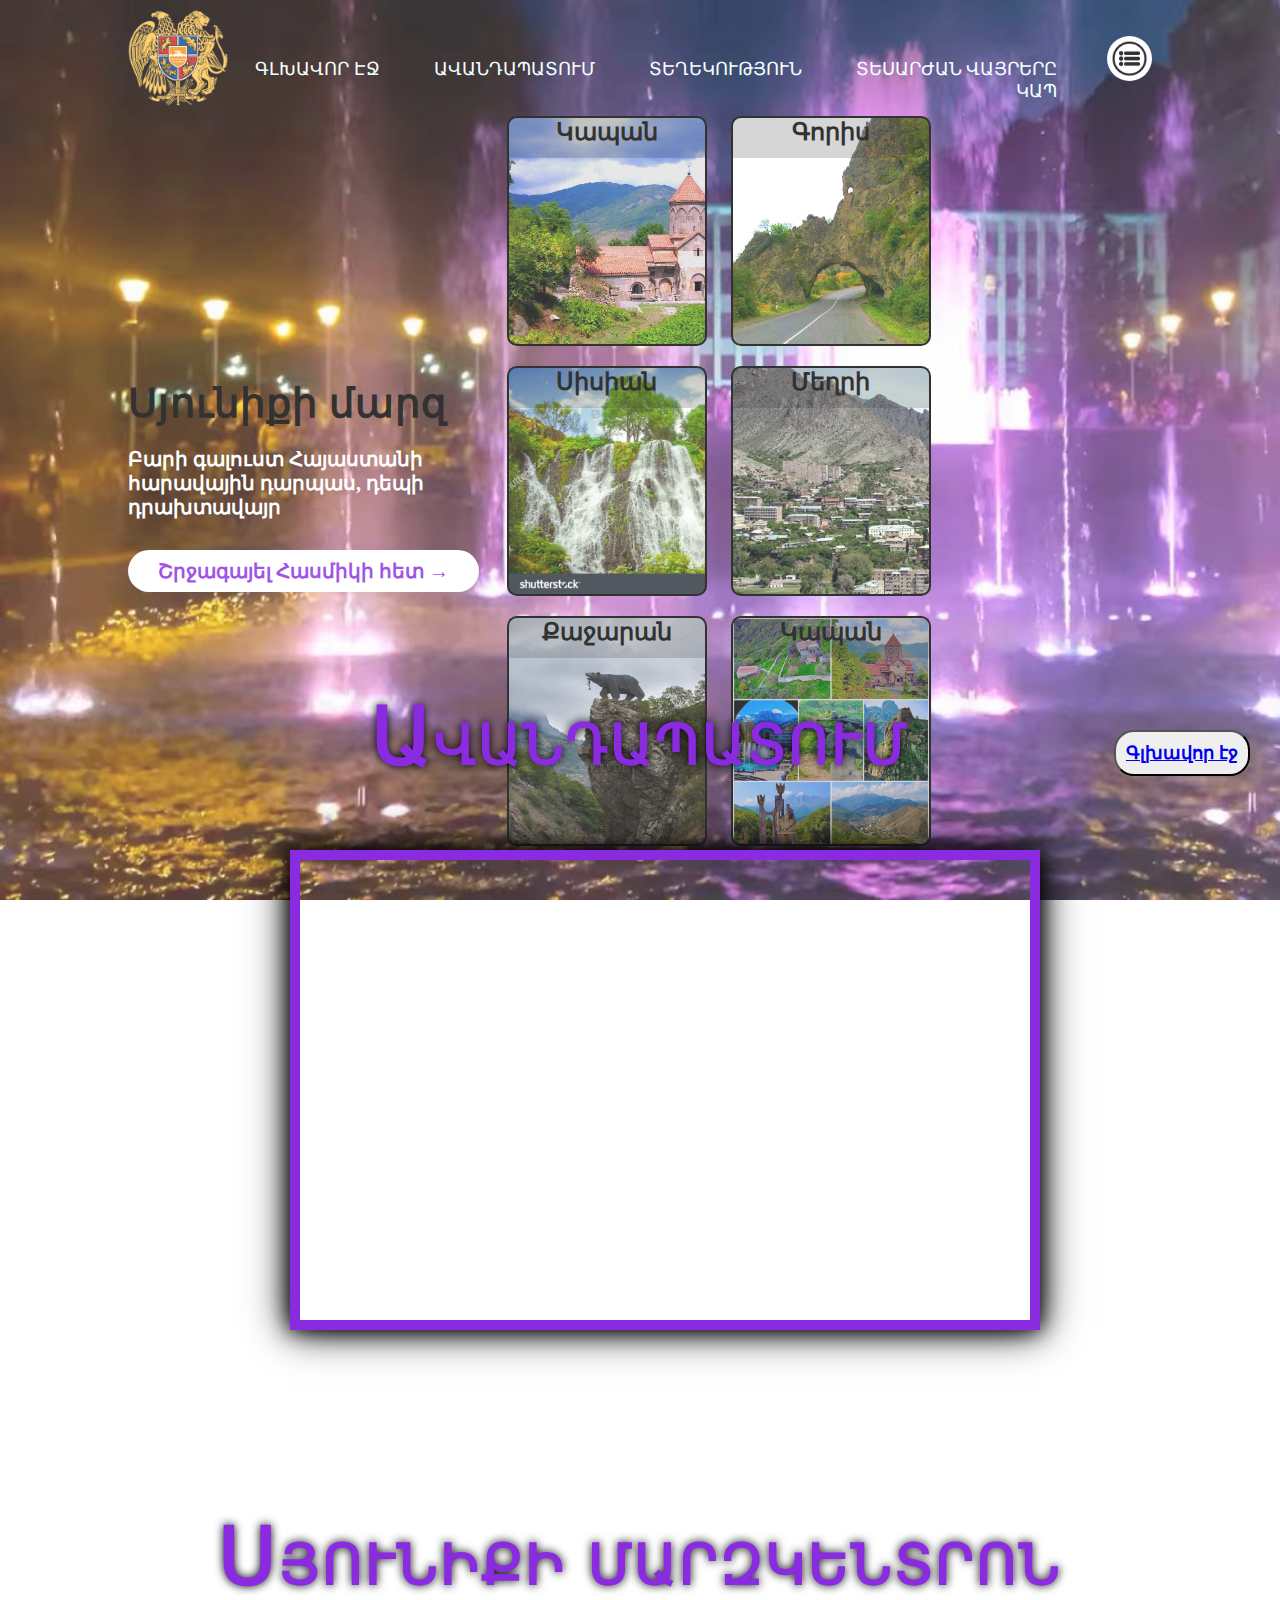
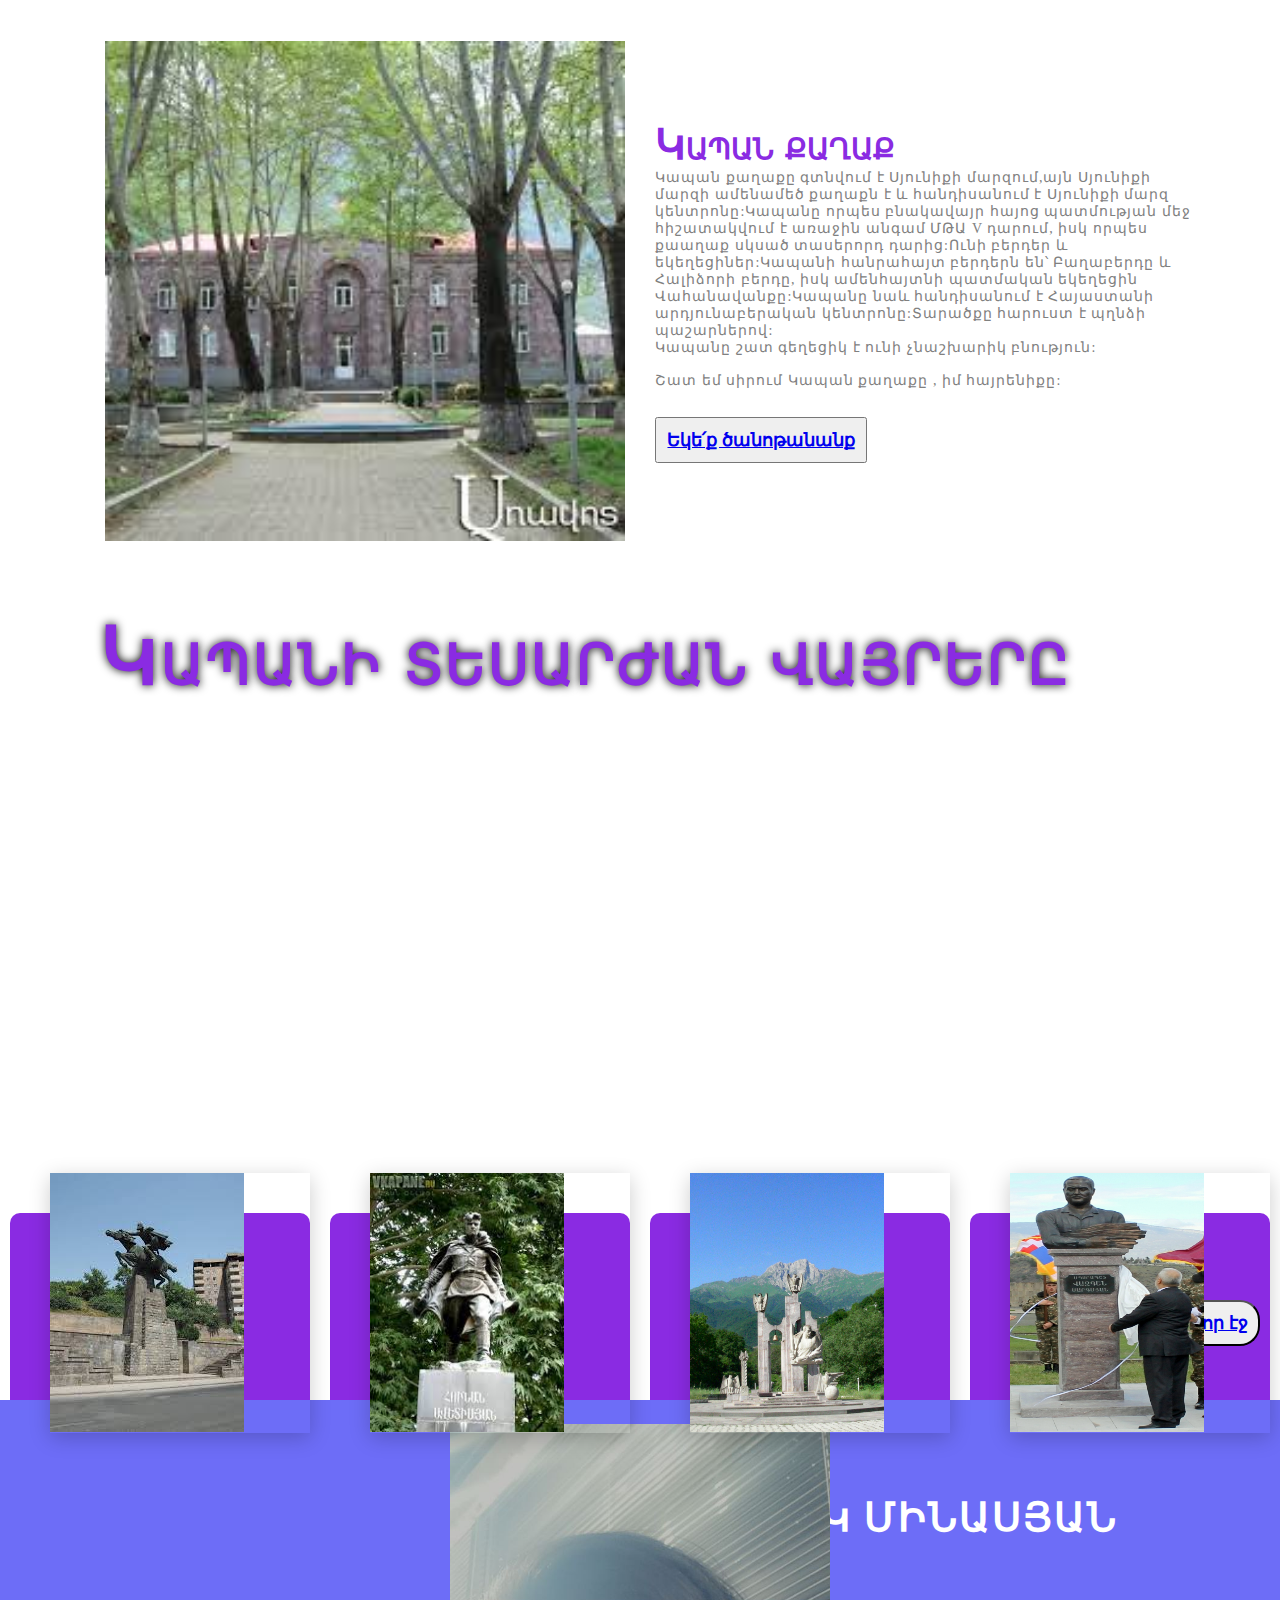
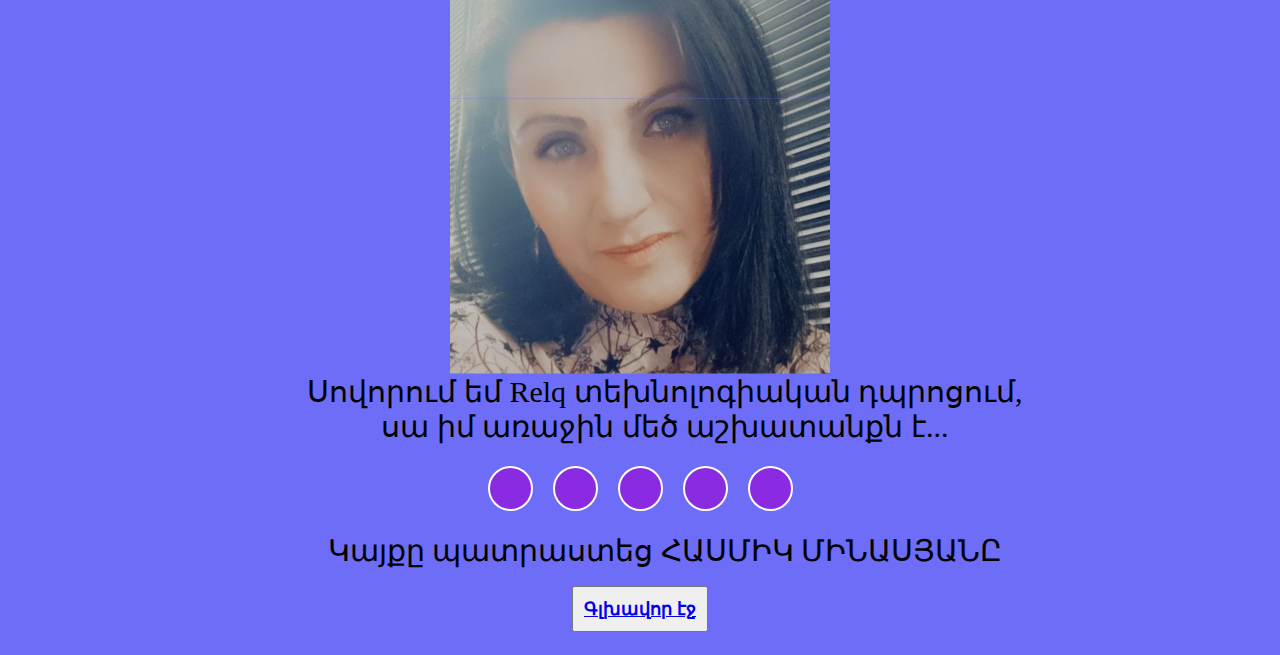
<file: index.html>
<!DOCTYPE html>
<html lang="hy">

<head>
	<meta charset="UTF-8">
	<meta http-equiv="X-UA-Compatible" content="IE=edge">
	<meta name="viewport" content="width=device-width, initial-scale=1.0">
	<meta name="author" content="Hasmik Minasyan">
	<link rel="shortcut icon" href="./img/icon.jpg" type="icon">
	<link rel="stylesheet" href="https://cdnjs.cloudflare.com/ajax/libs/font-awesome/6.1.1/css/all.min.css"
		integrity="sha512-KfkfwYDsLkIlwQp6LFnl8zNdLGxu9YAA1QvwINks4PhcElQSvqcyVLLD9aMhXd13uQjoXtEKNosOWaZqXgel0g=="
		crossorigin="anonymous" referrerpolicy="no-referrer" />
	<link rel="stylesheet" href="style.css">
	<title> Սյունիքի մարզ </title>
</head>

<body>
	
	<!-- Գլխավոր էջ -->
	<div id="container">
		<div class="navbar">
			<img src="./img/Coat_of_arms_of_Armenia.svg.png" class="logo">
			<nav>
				<ul id="MenuItems">
					<li><a href="#container">Գլխավոր էջ</a></li>
					<li><a href="#wrapper">Ավանդապատում</a></li>
					<li><a href="#about">Տեղեկություն</a></li>
					<li><a href="#tour">Տեսարժան վայրերը</a></li>
					<li><a href="#footer">Կապ</a></li>
				</ul>
			</nav>
			<img src="./img/menu.png " class="menu" onclick="menutoggle()">
		</div>
		<div class="row">
			<div class="col">
				<h1>Սյունիքի մարզ</h1>
				<p>Բարի գալուստ Հայաստանի հարավային դարպաս, դեպի դրախտավայր</p>
				<a href="https://www.facebook.com/CulturalCenterOfKapan/videos/589570185541437" target="_blank"
					class="btn"> Շրջագայել Հասմիկի հետ &rightarrow;</a>
			</div>
			<div class="coll">
				<div class="card img1">
					<p><a href="./Kapan/index.html" target="_blank" style="text-decoration: none; color:black; font-weight: 800;">Կապան</a></p>
				</div>
				<div class="card img2">
					<p><a href="./Goris/index.html" target="_blank" style="text-decoration: none; color:black; font-weight: 800;" >Գորիս</a></p>
				</div>
				<div class="card img3">
					<p><a href="./Sisian/index.html" target="_blank" style="text-decoration: none; color:black; font-weight: 800;">Սիսիան</a></p>
				</div>
				<div class="card img4">
					<p><a href= "./Meghri/index.html"  target="_blank" style="text-decoration: none; color:black; font-weight: 800;" >Մեղրի</a></p>
				</div>
				<div class="card img5">
					<p><a href="./Qajaran/index.html" target="_blank" style="text-decoration: none; color:black; font-weight: 800;" >Քաջարան</a></p>
				</div>
				<div class="card img6">
					<p><a href="./Kapan2/index.html" target="_blank" style="text-decoration: none; color:black; font-weight: 800;"> Կապան</a></p>
				</div>
			</div>
		</div>
	</div>
	
	<!-- Ավանդապատում  -->
	<div id="wrapper">
		<div class="wrap">
			<div class="text">Ավանդապատում</div>
			<div class="vid">
				<iframe src="https://www.youtube.com/embed/JT2_kqStLjw" title="YouTube video player" frameborder="0"
					allow="accelerometer; autoplay; clipboard-write; encrypted-media; gyroscope; picture-in-picture"
					allowfullscreen class="hal"></iframe>
			</div>
			<button type="button"><a href="#container"> Գլխավոր էջ </a></button>
		</div>

		<!-- Տեղեկություն -->
		<section id="about">
			<h1> Սյունիքի մարզկենտրոն </h1><br>
			<div class="main">
				<img src="./img/qaxaqapet.jpg">
				<div class="about-text">
					<h2> Կապան քաղաք</h2>
					<p>Կապան քաղաքը գտնվում է Սյունիքի մարզում,այն Սյունիքի մարզի ամենամեծ քաղաքն է և հանդիսանում է
						Սյունիքի մարզ կենտրոնը:Կապանը որպես բնակավայր հայոց պատմության մեջ հիշատակվում է առաջին անգամ
						ՄԹԱ V դարում, իսկ որպես քաաղաք սկսած տասերորդ դարից:Ունի բերդեր և եկեղեցիներ:Կապանի հանրահայտ
						բերդերն են՝ Բաղաբերդը և Հալիձորի բերդը, իսկ ամենհայտնի պատմական եկեղեցին Վահանավանքը:Կապանը նաև
						հանդիսանում է Հայաստանի արդյունաբերական կենտրոնը:Տարածքը հարուստ է պղնձի պաշարներով:<br>Կապանը
						շատ գեղեցիկ է ունի չնաշխարիկ բնություն:<br><br>Շատ եմ սիրում Կապան քաղաքը , իմ հայրենիքը:
					</p><br>
					<button type="button"><a href="#container"> Եկե՛ք ծանոթանանք </a></button>
				</div>
			</div>
		</section>
		</p><br>


		<!-- Տեսարժան վայրերը -->
		<div id="tour">

			<div class="touro">
				<h1>Կապանի տեսարժան վայրերը</h1>
				<div class="cart">
					<div class="imgBox">
						<img src="./img/images.jpg" alt=" Davit-bek">
					</div>
					<div class="cont">
						<h3>Դավիթ Բեկ </h3>
						<p style="font-size: 14px" >Հայ զորավար, իրանական, թուրքական նվաճողների դեմ Սյունիքի ազատագրական շարժման առաջնորդ։ <br>
							Արձանն գտնվում է Կապանի կենտրոնական փողոցների ճամփեզրին:</p>
					</div>
				</div>
			</div>


			<div class="touro">
				<div class="cart">
					<div class="imgBox">
						<img src="./img/hunan.jpg" alt=" hunan"  width="194px"   height="259px">
					</div>
					<div class="cont">
						<h3>Հունան Ավետիսյան</h3>
						<p style="font-size: 14px"> գտնվում է Սյունիքի մարզի Կապան քաղաքի կենտրոնում՝ Վազգեն Սարգսյանի անվան զբոսայգում։ Բրոնզե հուշարձանը տեղադրվել է 1959 թվականին։ </p>
					</div>
				</div>
			</div>

			<div class="touro">
				<div class="cart">
					<div class="imgBox">
						<img src="./img/njdeh2.jpg" alt=" njdeh"  width="194px"  height="259px">
					</div>
					<div class="cont">
						<h3>Գարեգին Նժդեհ </h3>
						<p style="font-size: 14px" >գտնվում է Սյունիքի մարզի Կապան քաղաքում՝ սարալանջին, անտառի բացատում։ Հուշարձանը տեղադրվել է 2001 թվականին։ Ընդգրկված է Կապանի պատմության և մշակույթի անշարժ հուշարձանների ցանկում։</p>
					</div>
				</div>
			</div>

			<div class="touro">
				
				<div class="cart">
					<div class="imgBox">
						<img src="./img/Vazgen.jpg" alt=" Vazgen" width="194px"  height="259px">
					</div>
					<div class="cont">
						<h3>Վազգեն Սարգսյան</h3>
						<p>Վազգեն Սարգսյանի բրոնզե կիսանդրի, գտնվում է Սյունիքի մարզի Կապան քաղաքի Բաղաբուրջի հուշահամալիրում</p>
					</div>
				</div>
				<button type="button"><a href="#container"> Գլխավոր էջ </a></button>
			</div>
		</div>




		<!--Կապ -->
		<div id="footer">
			<h1 > ՀԱՍՄԻԿ ՄԻՆԱՍՅԱՆ </h1>
			<div class="footer-card">
				<span></span>
				<span></span>
				<span></span>
				<span></span>
			   <!-- <img src="/img/img-1.jpg"   width="100%" >  -->
			</div>
			<p> Սովորում եմ Relq տեխնոլոգիական դպրոցում, <br> սա իմ առաջին մեծ աշխատանքն  է...</p>

			<div class="social">
				<a href="https://www.facebook.com/hasmik.minasyan.g/"><i class="fa-brands fa-facebook-f"></i></a>
				<a href="https://www.linkedin.com/in/hasmik-minasyan-1266b5ab/"><i class="fa-brands fa-linkedin"></i></a>
				<a href="https://twitter.com/HasmikMinasyan5"><i class="fa-brands fa-twitter"></i></a>
				<a href="https://github.com/Hasul79"><i class="fa-brands fa-github"></i></a>
				<a href="hatuk2@mail.ru"><i class="fa-solid fa-envelope"></i></a>

			</div>
			<p class="end"> Կայքը պատրաստեց ՀԱՍՄԻԿ ՄԻՆԱՍՅԱՆԸ</p> <br>
			<button type="button"><a href="#container"> Գլխավոր էջ </a></button>
			</footer>


			<!-- js for menutoggle -->
			<script>
				let MenuItems = document.getElementById("MenuItems");
				MenuItems.style.maxHeight = "0px";
				function menutoggle() {
					if (MenuItems.style.maxHeight == "0px") {
						MenuItems.style.maxHeight = "200px";
					}
					else {
						MenuItems.style.maxHeight = "0px";
					}
				}
			</script>
</body>

</html>
</file>
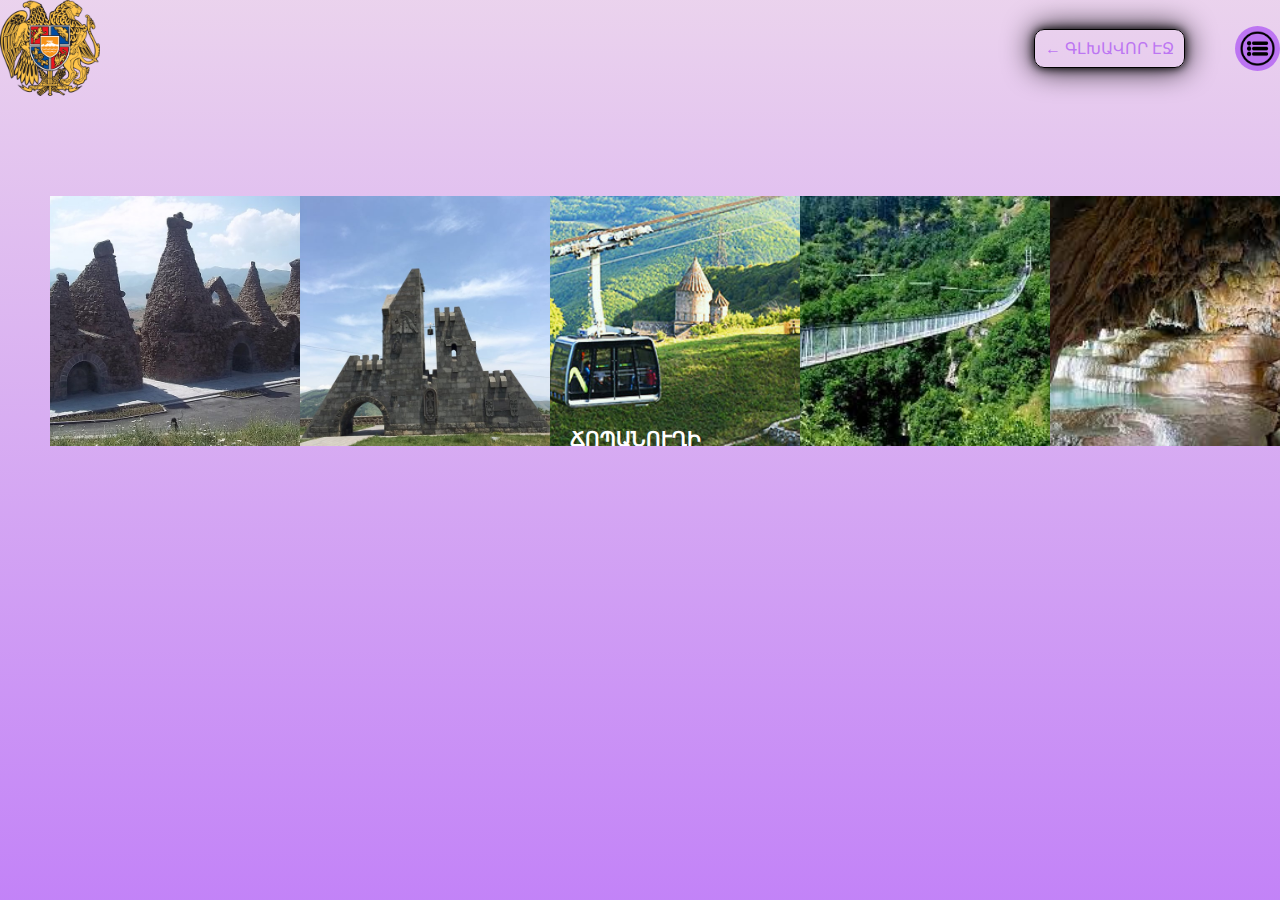
<file: Goris/index.html>
<!DOCTYPE html>
<html lang="en">
<head>
	<meta charset="UTF-8">
	<meta http-equiv="X-UA-Compatible" content="IE=edge">
	<meta name="viewport" content="width=device-width, initial-scale=1.0">
	<link rel="stylesheet" href="style.css">
	<title>Գորիս</title>
</head>
<body>


<div class="cont">
	<div class="navbar">
		<img src="./Coat_of_arms_of_Armenia.svg.png" class="logo">
		<nav>
			<ul id="MenuItems">
				<li><a href="../index.html">  &larr; Գլխավոր էջ</a></li>
				<!-- <li><a href="#">Ավանդապատում</a></li>
				<li><a href="#">Տեղեկություն</a></li>
				<li><a href="#">Տեսարժան վայրերը</a></li>
				<li><a href="#">Կապ</a></li> -->
			</ul>
		</nav>
		<img src="./menu.png " class="menu" onclick="menutoggle()">
	</div>







	<div class="container">
		<div class="box">
			<div class="imgBx">
				   <img src="./goris.jpg">
			</div>
			<div class="content">
				<div>
				<h2> «Հին-Զանգեր» հուշարձան</h2>
				<p> Գորիսում՝ << Հին-Զանգեր >>  հուշարձան, որը գտնվում է Գորիս-Ստեփանակերտ մայրուղու աջ մասում։  </p>
				</div>
			</div>
		</div>
		
		
		
		
		<div class="box">
			<div class="imgBx">
				   <img src="./goris4.jpg">
			</div>
			<div class="content">
				<div>
				<h2>«Զանգեր» հուշարձան</h2>
				<p>Գորիսում՝  նորակառույց հուշարձան, որը գտնվում է Գորիս-Ստեփանակերտ մայրուղու աջ մասում։  </p>
				</div>
			</div>
		</div>
		
		<div class="box">
			<div class="imgBx">
				   <img src="./Goris1.jpg">
			</div>
			<div class="content">
				<div>
				<h2> ճոպանուղի</h2>
				<p> Հալիձորը և Տաթևի վանքը իրար հետ կապող ճոպանուղի Հայաստանում։ «Տաթևեր» ճոպանուղին գրանցվել է Գինեսի ռեկորդների գրքում ՝ որպես աշխարհի ամենաերկար հետադարձելի ճոպանուղի, որը շարժվում է առանց կանգառի: </p>
				</div>
			</div>
		</div>

		<div class="box">
			<div class="imgBx">
				   <img src="./goris2.jpg">
			</div>
			<div class="content">
				<div>
				<h2>Խնձորեսկի ճոճվող կամուրջ</h2>
				<p>  կամուրջ Սյունիքի մարզի Խնձորեսկ գյուղում՝ Գորիս-Ստեփանակերտ մայրուղուց աջ, խոր ձորի զառիթափի լանջերին և սարահարթի վրա։</p>
				</div>
			</div>
		</div>

		<div class="box">
			<div class="imgBx">
				   <img src="./goris3.jpg">
			</div>
			<div class="content">
				<div>
				<h2>Սատանի կամուրջ</h2>
				<p> տրավերտինից բնական կամուրջ Հայաստանում Որոտան գետի կիրճում, Տաթև գյուղից արևելք: </p>
				</div>
			</div>
		</div>
		
	  </div>
	</div>
  </body>
</html>
</file>
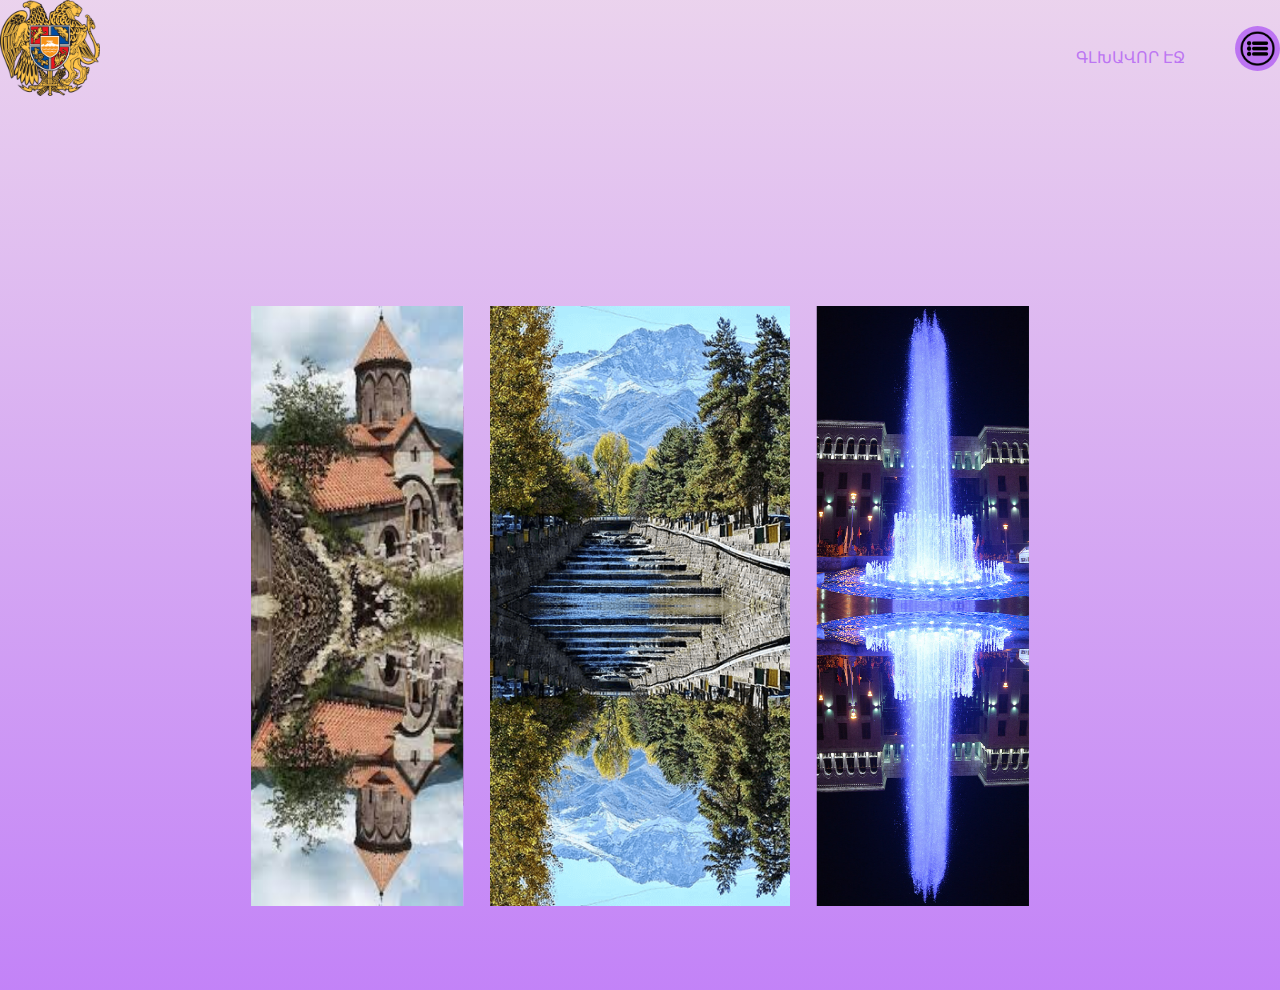
<file: Kapan/index.html>
<!DOCTYPE html>
<html lang="hy">

<head>
	<meta charset="UTF-8">
	<meta http-equiv="X-UA-Compatible" content="IE=edge">
	<meta name="viewport" content="width=device-width, initial-scale=1.0">
	<link rel="shortcut icon" href="/img/icon.jpg" type="icon">
	<link rel="stylesheet" href="https://cdnjs.cloudflare.com/ajax/libs/font-awesome/6.1.1/css/all.min.css"
		integrity="sha512-KfkfwYDsLkIlwQp6LFnl8zNdLGxu9YAA1QvwINks4PhcElQSvqcyVLLD9aMhXd13uQjoXtEKNosOWaZqXgel0g=="
		crossorigin="anonymous" referrerpolicy="no-referrer" />
	<link rel="stylesheet" href="style.css">
	<title> Կապան </title>
</head>

<body>

	<!-- Գլխավոր էջ -->
	<div class="container">
		<div class="navbar">
			<img src="../img/Coat_of_arms_of_Armenia.svg.png" class="logo">
			<nav>
				<ul id="MenuItems">
					<li><a href="../index.html">Գլխավոր էջ</a></li>
					<!-- <li><a href="#">Ավանդապատում</a></li>
					<li><a href="#">Տեղեկություն</a></li>
					<li><a href="#">Տեսարժան վայրերը</a></li>
					<li><a href="#">Կապ</a></li> -->
				</ul>
			</nav>
			<img src="../img/menu.png " class="menu" onclick="menutoggle()">
		</div>
		
			
	 <div class="content">
		<audio controls style="display: none;" loop id="a">
			<source src="./Im - Kapan.mp3">
		</audio>		

	 <div class="box">
		<span style="--i:1"><img src="../img/shatrvan.jpg"></span>
		<span style="--i:2"><img src="../img/surb-mesrop-mashtots.jpg"></span>
		<span style="--i:3"><img src="../img/norapsak aygi.jpg" ></span>
		<span style="--i:4"><img src="../img/njdey.jpg" ></span>
		<span style="--i:5"><img src="../img/kapan1.jpg" ></span>
		<span style="--i:6"><img src="../img/kapan-city-syunik-region-armenia-night-park-fountains-beautiful-buildings-central-part-lights-life-nice-view-228000081.jpg"></span>
		<span style="--i:7"><img src="../img/halizor.jpg"></span>
		<span style="--i:8"><img src="../img/1509456955186708382.png"></span>
		</div>
     </div>   
</div>

	
	




			<!-- js for menutoggle -->
			<script>
				var MenuItems = document.getElementById("MenuItems");
				MenuItems.style.maxHeight = "0px";
				function menutoggle() {
					if (MenuItems.style.maxHeight == "0px") {
						MenuItems.style.maxHeight = "200px";
					}
					else {
						MenuItems.style.maxHeight = "0px";
					}
				}

				window.addEventListener("mouseover" , play);
				window.addEventListener("click", play);
				function play(){
					document.getElementById("a").play();
				}
			</script>
</body>

</html>
</file>
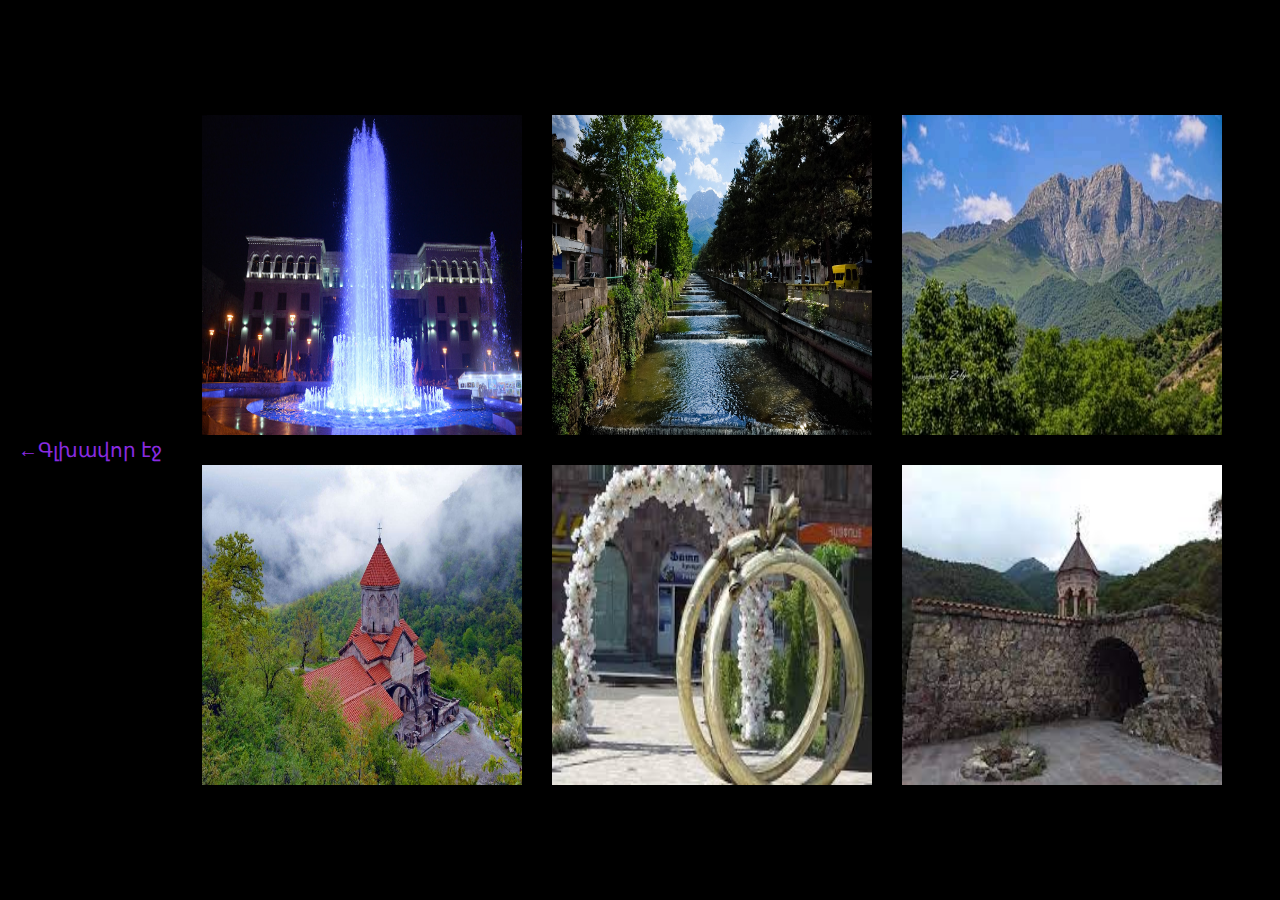
<file: Kapan2/index.html>
<html lang="en">
<head>
	<meta charset="UTF-8">
	<meta http-equiv="X-UA-Compatible" content="IE=edge">
	<meta name="viewport" content="width=device-width, initial-scale=1.0">
	<link rel="stylesheet" href="style.css">
	<title>Kapan2</title>
</head>
<body>
	<div><a href="../index.html" target="_blank"   style="color:blueviolet; font-size: 20px; text-decoration: none;" > &larr;Գլխավոր էջ</a> </div>
	<div class="container">
		<div class="card">
		 <div class="imgBx">
			<img src="./Kapan-1.jpg">
		 </div>
           <div class="contentBx">
			<div class="content">
				<h3>Շատրվաններ</h3>
				<p>Սյունիքի մարզկենտրոն Կապան քաղաքի կենտրոնական հրապարակը բարեկարգվել է, տեղադրվել են ժամանակակից սարքավորումներով հագեցած, լուսաձայնային լուծումներով շատրվաններ: </p>
			</div>
		   </div>
		</div>
	
		<div class="card">
			<div class="imgBx">
			   <img src="./Kapan-2.jpg">
			</div>
			  <div class="contentBx">
			   <div class="content">
				   <h3>Վաչագան գետ</h3>
				   <p>Վաչագան, գետ Հայաստանի Սյունիքի մարզում։ Սկիզբ է առնում Խուստուփ լեռան հյուսիս–արևելյան լանջերից և Կապան քաղաքում աջից միախառնվում Ողջի գետին։ Երկարությունը 11 կիլոմետր է։ </p>
			   </div>
			  </div>
		   </div>

		   <div class="card">
			<div class="imgBx">
			   <img src="./Kapan-3.jpg">
			</div>
			  <div class="contentBx">
			   <div class="content">
				   <h3>Խուստուփ լեռ</h3>
				   <p>Խուստուփ, լեռնագագաթ Հայաստանի Սյունիքի մարզի արևելյան մասում, Կապան քաղաքից 10 կմ հարավ-արևմուտք, Խուստուփ-Կատարի լեռներում: </p>
			   </div>
			  </div>
		   </div>

		   <div class="card">
			<div class="imgBx">
			   <img src="./kapan-4.jpg">
			</div>
			  <div class="contentBx">
			   <div class="content">
				   <h3>Վահանավանք</h3>
				   <p> նաև Հովհաննավանք, միջնադարյան վանական համալիր Հայաստանում։ Գտնվում է Սյունիքի մարզկենտրոն Կապան քաղաքից 7 կմ արևմուտք՝ Ողջի գետի աջ կողմում, Տիգրանասարի լանջին։ </p>
			   </div>
			  </div>
		   </div>

		   <div class="card">
			<div class="imgBx">
			   <img src="./Kapan-5 .jpg">
			</div>
			  <div class="contentBx">
			   <div class="content">
				   <h3>Նորապսակների այգի</h3>
				   <p> Այգին առանձնանում է կենտրոնական հատվածում տեղակայված ամուսնական մատանիներով, լուսային գեղեցիկ լուծումներով, զանազան դեկորատիվ ծառերով և թփերով։ </p>
			   </div>
			  </div>
		   </div>

		   <div class="card">
			<div class="imgBx">
			   <img src="./Halidzor.jpg ">
			</div>
			  <div class="contentBx">
			   <div class="content">
				   <h3>Հալիձորի բերդ</h3>
				   <p>(Հալիձորի Սուրբ Աստվածածնի կուսանաց անապատ), հայկական ճարտարապետական համալիր Հայաստանի Սյունիքի մարզում, Ողջի գետի աջ ափին։ Կառուցվել է XVII դարի 1-ին կեսին:</p>
			   </div>
			  </div>
		   </div>
	</div>
</body>
</html>
</file>
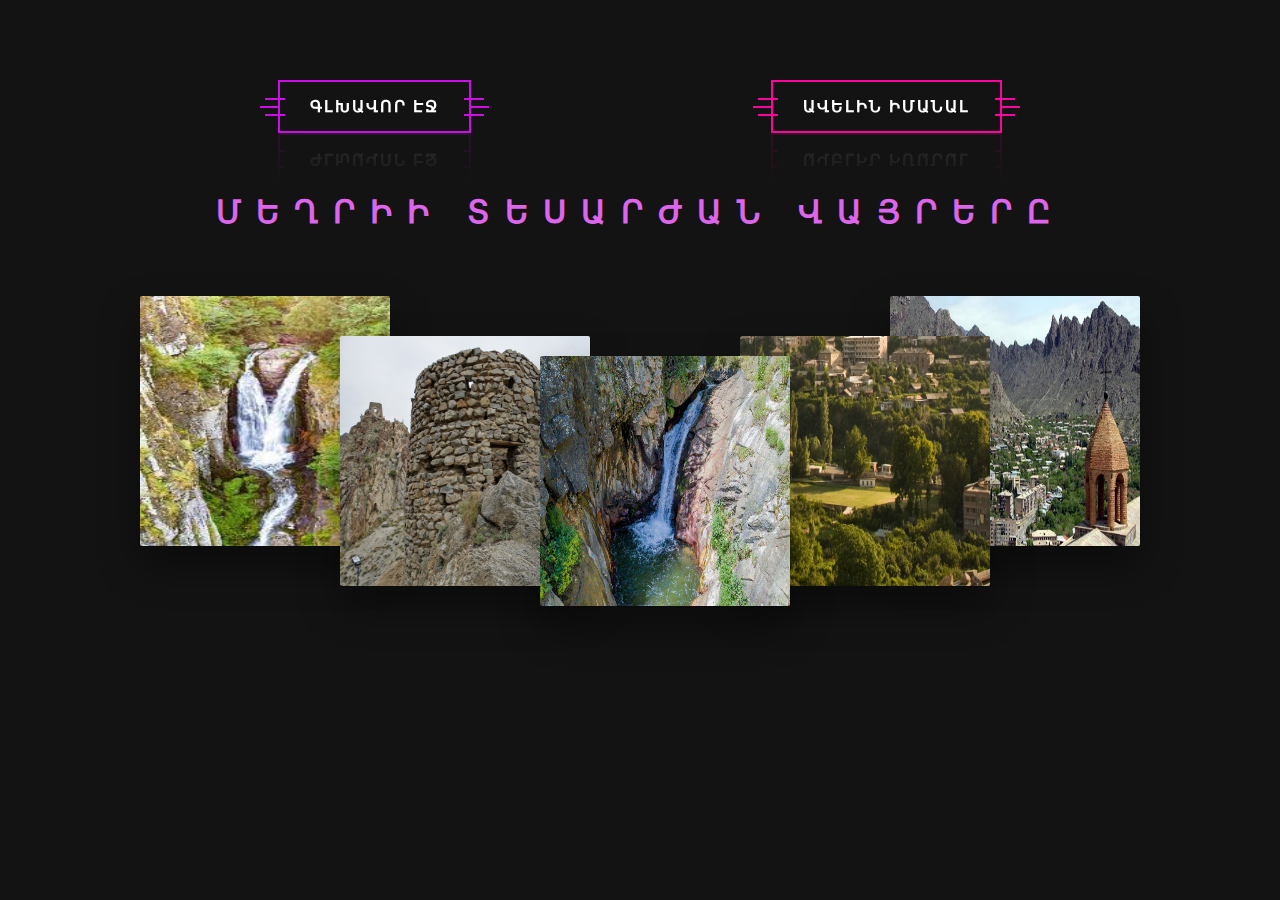
<file: Meghri/index.html>
<!DOCTYPE html>
<html lang="en">
<head>
	<meta charset="UTF-8">
	<meta http-equiv="X-UA-Compatible" content="IE=edge">
	<meta name="viewport" content="width=device-width, initial-scale=1.0">
	<link rel="stylesheet" href="style.css">
	<title>Մեղրի</title>
</head>
<body>

    <div class="container">   
	<a href="../index.html"> <span>Գլխավոր էջ</span></a>
	<a href="https://urbanista.am/meghri-what-to-see" target="_blank"> <span> Ավելին իմանալ</span> </a>
	</div>

	<h1>Մեղրիի տեսարժան վայրերը </h1>
		<div class="gallery">
			<img src="./images.jpg" alt="photo-1" class="gallery_photo  gallery_photo--1">
			<img src="./meghri.jpg" alt="photo-2" class="gallery_photo   gallery_photo--2" >
			<img src="./Uebanista_Meghri_2_o.jpg" alt="photo-3" class="gallery_photo   gallery_photo--3" >
			<img src="./1.jpg" alt="photo-4" class="gallery_photo   gallery_photo--4" >
			<img src="./Meghri_football_field.jpg" alt="photo-6" class="gallery_photo   gallery_photo--5" >
		</div>
		
    </body>
</html>
</file>
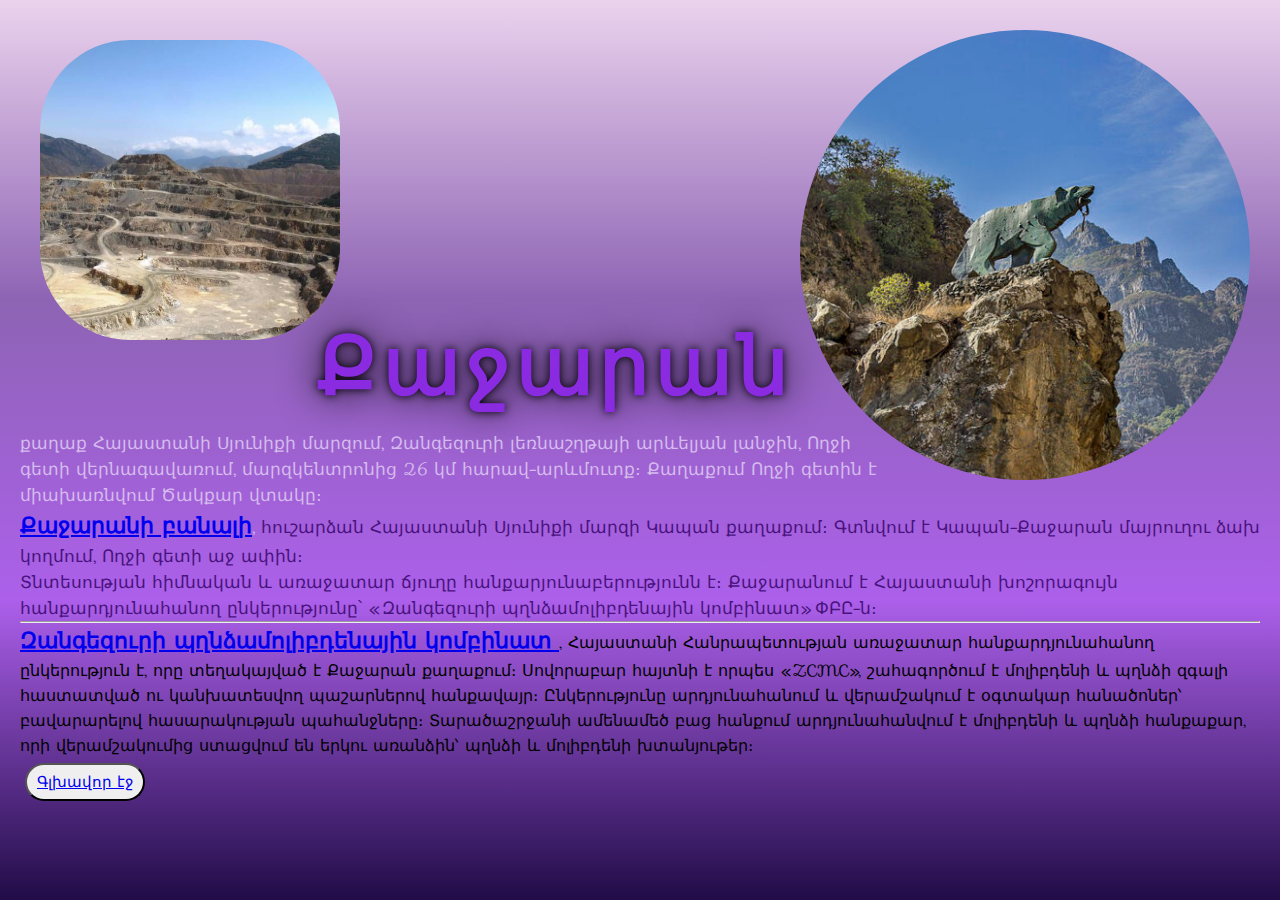
<file: Qajaran/index.html>
<html lang="en">
<head>
	<meta charset="UTF-8">
	<meta http-equiv="X-UA-Compatible" content="IE=edge">
	<meta name="viewport" content="width=device-width, initial-scale=1.0">
	<link rel="stylesheet"  href="style.css">
	<title>Քաջարան</title>
</head>
<body>
	<section>
		<div class="circle circle1">
			<img src="./1480665222-7576.jpg">
		</div>
		<div class="circle circle2">
			<img src="./Kajarani_banali-696x464-1.jpg">
		</div>
		
		<div>
			<h2>Քաջարան</h2>
			<p>	քաղաք Հայաստանի Սյունիքի մարզում, Զանգեզուրի լեռնաշղթայի արևելյան լանջին, Ողջի գետի վերնագավառում, մարզկենտրոնից 26 կմ հարավ-արևմուտք։ Քաղաքում Ողջի գետին է միախառնվում Ծակքար վտակը։ <br> <strong style="font-size: 22px;  color:black;"> <a href="https://www.youtube.com/watch?v=AeGOD1s8jPo&t=13s" target="_blank">Քաջարանի բանալի</a></strong>, <g style="color:rgb(73, 19, 126);" >հուշարձան Հայաստանի Սյունիքի մարզի Կապան քաղաքում։ Գտնվում է Կապան-Քաջարան մայրուղու ձախ կողմում, Ողջի գետի աջ ափին։<br>Տնտեսության հիմնական և առաջատար ճյուղը հանքարյունաբերությունն է։ Քաջարանում է Հայաստանի խոշորագույն հանքարդյունահանող ընկերությունը՝ «Զանգեզուրի պղնձամոլիբդենային կոմբինատ» ՓԲԸ-ն։</g> <hr> <strong style="font-size: 22px;  color:black;"> <a href="https://www.youtube.com/watch?v=L0r4jM_afu0"  target="_blank">Զանգեզուրի պղնձամոլիբդենային կոմբինատ </a></strong>, Հայաստանի Հանրապետության առաջատար հանքարդյունահանող ընկերություն է, որը տեղակայված է Քաջարան քաղաքում։ Սովորաբար հայտնի է որպես «ZCMC», շահագործում է մոլիբդենի և պղնձի զգալի հաստատված ու կանխատեսվող պաշարներով հանքավայր։	Ընկերությունը արդյունահանում և վերամշակում է  օգտակար հանածոներ` բավարարելով հասարակության պահանջները։ Տարածաշրջանի ամենամեծ բաց հանքում արդյունահանվում է մոլիբդենի և պղնձի հանքաքար, որի վերամշակումից ստացվում են երկու առանձին` պղնձի և մոլիբդենի խտանյութեր։ </p>
		</div>
		<button type="button"  style="text-decoration: none; transition: transform .8s; padding: 5px 10px; font-size: 15px; border-radius: 20px; margin: 5px;"><a href="../index.html"> Գլխավոր էջ </a></button>
	</section>
</body>
</html>
</file>
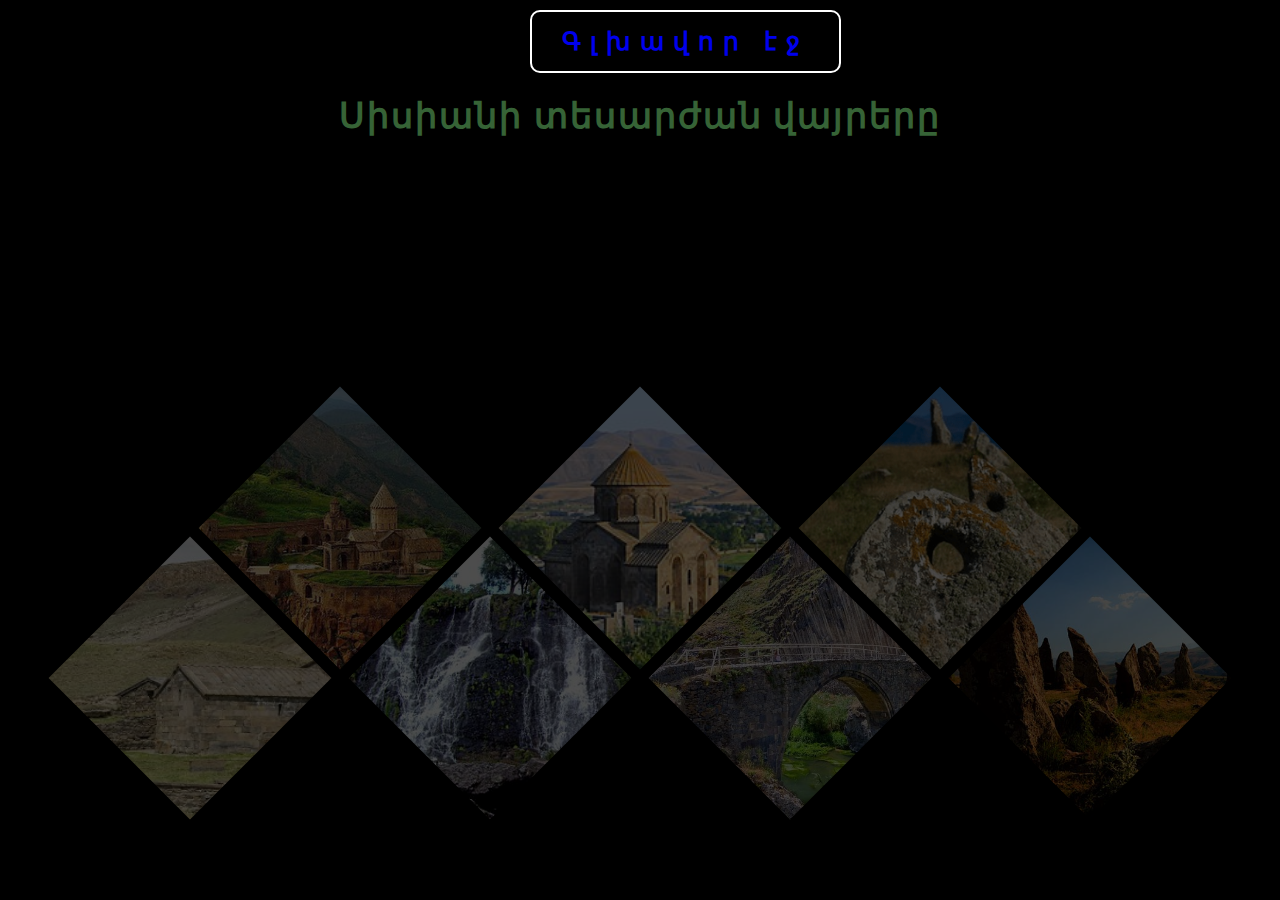
<file: Sisian/index.html>
<!DOCTYPE html>
<html lang="en">
<head>
	<meta charset="UTF-8">
	<meta http-equiv="X-UA-Compatible" content="IE=edge">
	<meta name="viewport" content="width=device-width, initial-scale=1.0">
	<link rel="stylesheet" href="style.css">
	<title>Սիսիան</title>
</head>
<body>
	<div class="text">
		<button type="button"  class="light-button"  ><a href="../index.html"  style="text-decoration: none; list-style-type: none;"> Գլխավոր էջ </a></button>
		<h1> Սիսիանի տեսարժան վայրերը </h1>
	</div>
	<ul>
		<li class="item0"><div class="bg"> </div></li>
		<li class="item1"><div class="bg"></div></li>
		<li class="item2"><div class="bg"></div></li>
		<li class="item3"><div class="bg"></div></li>
		<li class="item4"><div class="bg"></div></li>
		<li class="item5"><div class="bg"></div></li>
		<li class="item6"><div class="bg"></div></li>
	</ul>
</body>
</html>
</file>
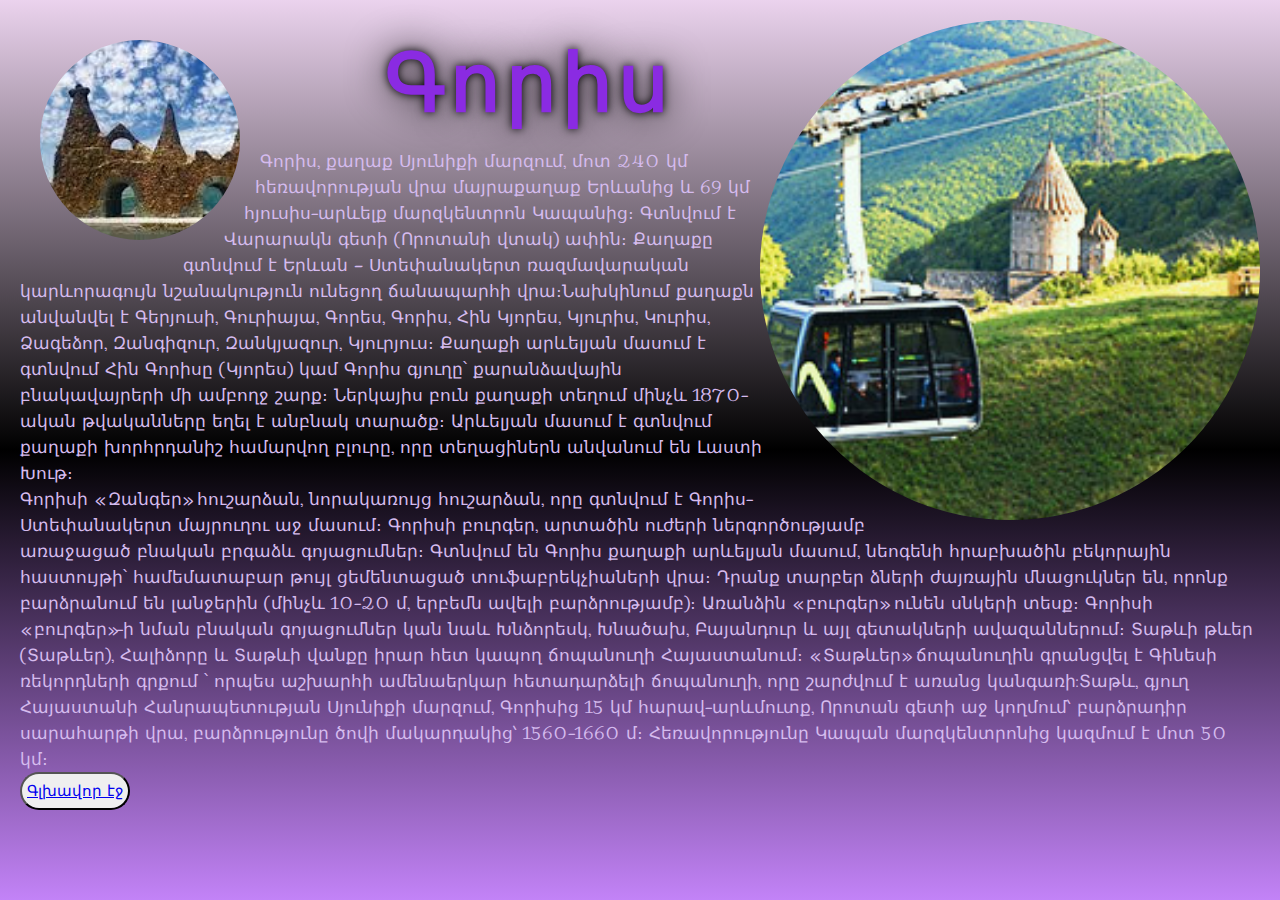
<file: Goris.html>
<html lang="en">
<head>
	<meta charset="UTF-8">
	<meta http-equiv="X-UA-Compatible" content="IE=edge">
	<meta name="viewport" content="width=device-width, initial-scale=1.0">
	<link rel="stylesheet"  href="./Goris.css">
	<title>Գորիս</title>
</head>
<body>
	<section>
		<div class="circle circle1">
			<img src="./img/goris.jpg">
		</div>
		<div class="circle circle2">
			<img src="./img/Goris1.jpg">
		</div>
		
		<!-- <div class="circle circle3">
			<img src="./goris3.jpg">
		</div>
		<div class="circle circle4">
			<img src="./goris2.jpg">
		</div> -->

		<div>
			<h2>Գորիս</h2>
			<p>Գորիս, քաղաք Սյունիքի մարզում, մոտ 240 կմ հեռավորության վրա մայրաքաղաք Երևանից և 69 կմ հյուսիս-արևելք մարզկենտրոն Կապանից։ Գտնվում է Վարարակն գետի (Որոտանի վտակ) ափին։ Քաղաքը գտնվում է Երևան – Ստեփանակերտ ռազմավարական կարևորագույն նշանակություն ունեցող ճանապարհի վրա։Նախկինում քաղաքն անվանվել է Գերյուսի, Գուրիայա, Գորես, Գորիս, Հին Կյորես, Կյուրիս, Կուրիս, Ձագեձոր, Զանգիզուր, Զանկյազուր, Կյուրյուս։ Քաղաքի արևելյան մասում է գտնվում Հին Գորիսը (Կյորես) կամ Գորիս գյուղը՝ քարանձավային բնակավայրերի մի ամբողջ շարք։ Ներկայիս բուն քաղաքի տեղում մինչև 1870-ական թվականները եղել է անբնակ տարածք։ Արևելյան մասում է գտնվում քաղաքի խորհրդանիշ համարվող բլուրը, որը տեղացիներն անվանում են Լաստի Խութ։<br>Գորիսի «Զանգեր» հուշարձան, նորակառույց հուշարձան, որը գտնվում է Գորիս-Ստեփանակերտ մայրուղու աջ մասում։ Գորիսի բուրգեր, արտածին ուժերի ներգործությամբ առաջացած բնական բրգաձև գոյացումներ։ Գտնվում են Գորիս քաղաքի արևելյան մասում, նեոգենի հրաբխածին բեկորային հաստույթի՝ համեմատաբար թույլ ցեմենտացած տուֆաբրեկչիաների վրա։ Դրանք տարբեր ձների ժայռային մնացուկներ են, որոնք բարձրանում են լանջերին (մինչև 10-20 մ, երբեմն ավելի բարձրությամբ)։ Առանձին «բուրգեր» ունեն սնկերի տեսք։ Գորիսի «բուրգեր»-ի նման բնական գոյացումներ կան նաև Խնձորեսկ, Խնածախ, Բայանդուր և այլ գետակների ավազաններում։
				Տաթևի թևեր (Տաթևեր), Հալիձորը և Տաթևի վանքը իրար հետ կապող ճոպանուղի Հայաստանում։ «Տաթևեր» ճոպանուղին գրանցվել է Գինեսի ռեկորդների գրքում ՝ որպես աշխարհի ամենաերկար հետադարձելի ճոպանուղի, որը շարժվում է առանց կանգառի:Տաթև, գյուղ Հայաստանի Հանրապետության Սյունիքի մարզում, Գորիսից 15 կմ հարավ-արևմուտք, Որոտան գետի աջ կողմում` բարձրադիր սարահարթի վրա, բարձրությունը ծովի մակարդակից` 1560-1660 մ։ Հեռավորությունը Կապան մարզկենտրոնից կազմում է մոտ 50 կմ։
			</p>
		</div>
		<button type="button"  style="text-decoration: none; padding:5px; font-size: 15px; border-radius: 20px;"><a href="http://127.0.0.1:5501/index.html"> Գլխավոր էջ </a></button>
	</section>
</body>
</html>
</file>
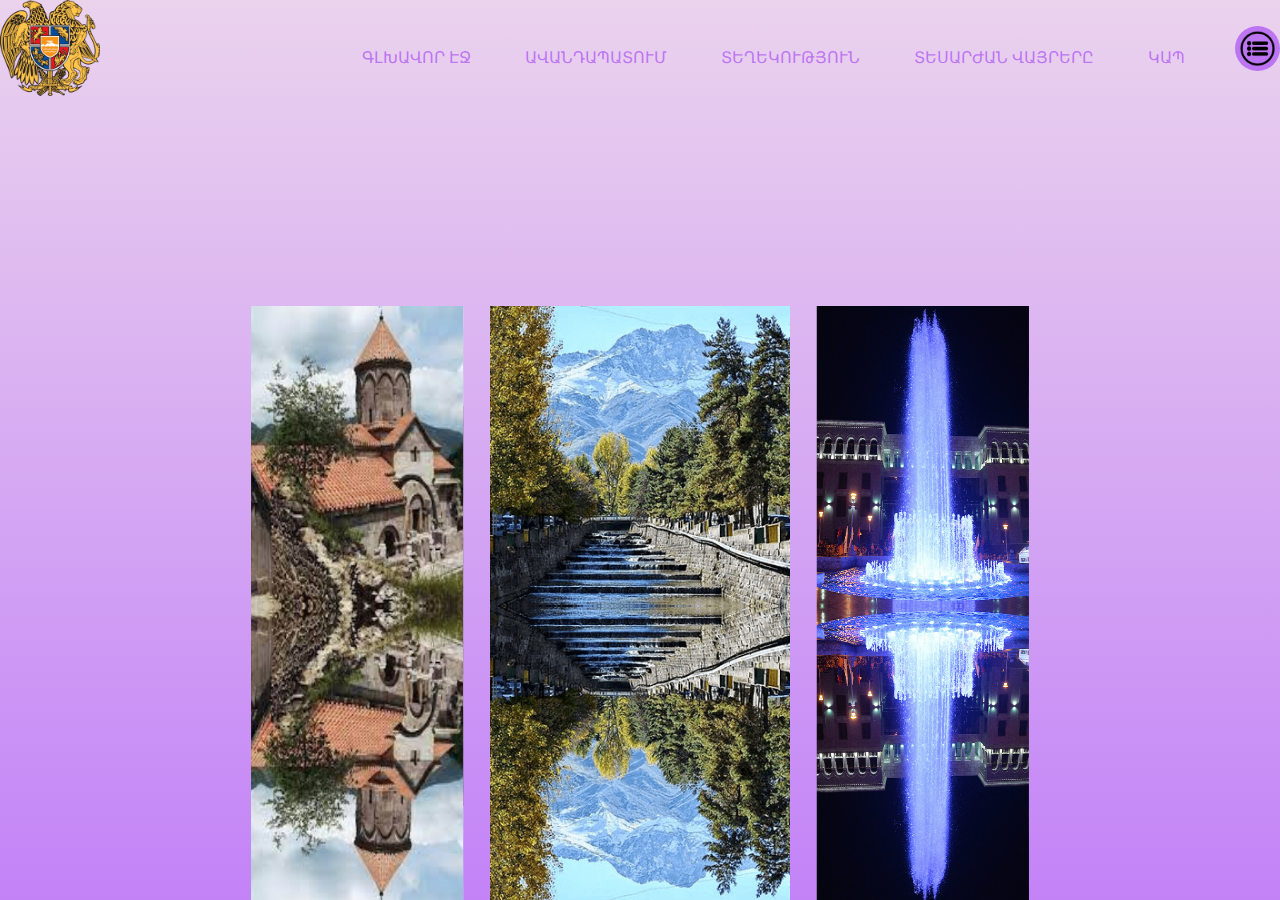
<file: Kapan.html>
<!DOCTYPE html>
<html lang="hy">

<head>
	<meta charset="UTF-8">
	<meta http-equiv="X-UA-Compatible" content="IE=edge">
	<meta name="viewport" content="width=device-width, initial-scale=1.0">
	<link rel="shortcut icon" href="/img/icon.jpg" type="icon">
	<link rel="stylesheet" href="https://cdnjs.cloudflare.com/ajax/libs/font-awesome/6.1.1/css/all.min.css"
		integrity="sha512-KfkfwYDsLkIlwQp6LFnl8zNdLGxu9YAA1QvwINks4PhcElQSvqcyVLLD9aMhXd13uQjoXtEKNosOWaZqXgel0g=="
		crossorigin="anonymous" referrerpolicy="no-referrer" />
	<link rel="stylesheet" href="Kapan.css">
	<title> Կապան </title>
</head>

<body>

	<!-- Գլխավոր էջ -->
	<div class="container">
		<div class="navbar">
			<img src="./img/Coat_of_arms_of_Armenia.svg.png" class="logo">
			<nav>
				<ul id="MenuItems">
					<li><a href="http://127.0.0.1:5501/index.html">Գլխավոր էջ</a></li>
					<li><a href="#">Ավանդապատում</a></li>
					<li><a href="#">Տեղեկություն</a></li>
					<li><a href="#">Տեսարժան վայրերը</a></li>
					<li><a href="#">Կապ</a></li>
				</ul>
			</nav>
			<img src="./menu.png " class="menu" onclick="menutoggle()">
		</div>
		
			
	<div class="content">
		<audio controls style="display: none;" loop id="a">
			<source src="./Im - Kapan.mp3"  >
		</audio>		

	<div class="box">
		<span style="--i:1"><img src="./img/shatrvan.jpg"></span>
		<span style="--i:2"><img src="./img/surb-mesrop-mashtots.jpg"></span>
		<span style="--i:3"><img src="./img/norapsak aygi.jpg" ></span>
		<span style="--i:4"><img src="./img/njdey.jpg" ></span>
		<span style="--i:5"><img src="./img/kapan1.jpg" ></span>
		<span style="--i:6"><img src="./img/kapan-city-syunik-region-armenia-night-park-fountains-beautiful-buildings-central-part-lights-life-nice-view-228000081.jpg"></span>
		<span style="--i:7"><img src="./img/halizor.jpg"></span>
		<span style="--i:8"><img src="./img/1509456955186708382.png"></span>
		</div>
     </div>   
</div>

	
	




			<!-- js for menutoggle -->
			<script>
				var MenuItems = document.getElementById("MenuItems");
				MenuItems.style.maxHeight = "0px";
				function menutoggle() {
					if (MenuItems.style.maxHeight == "0px") {
						MenuItems.style.maxHeight = "200px";
					}
					else {
						MenuItems.style.maxHeight = "0px";
					}
				}

				window.addEventListener("mouseover" , play);
				window.addEventListener("click", play);
				function play(){
					document.getElementById("a").play();
				}
			</script>
</body>

</html>
</file>
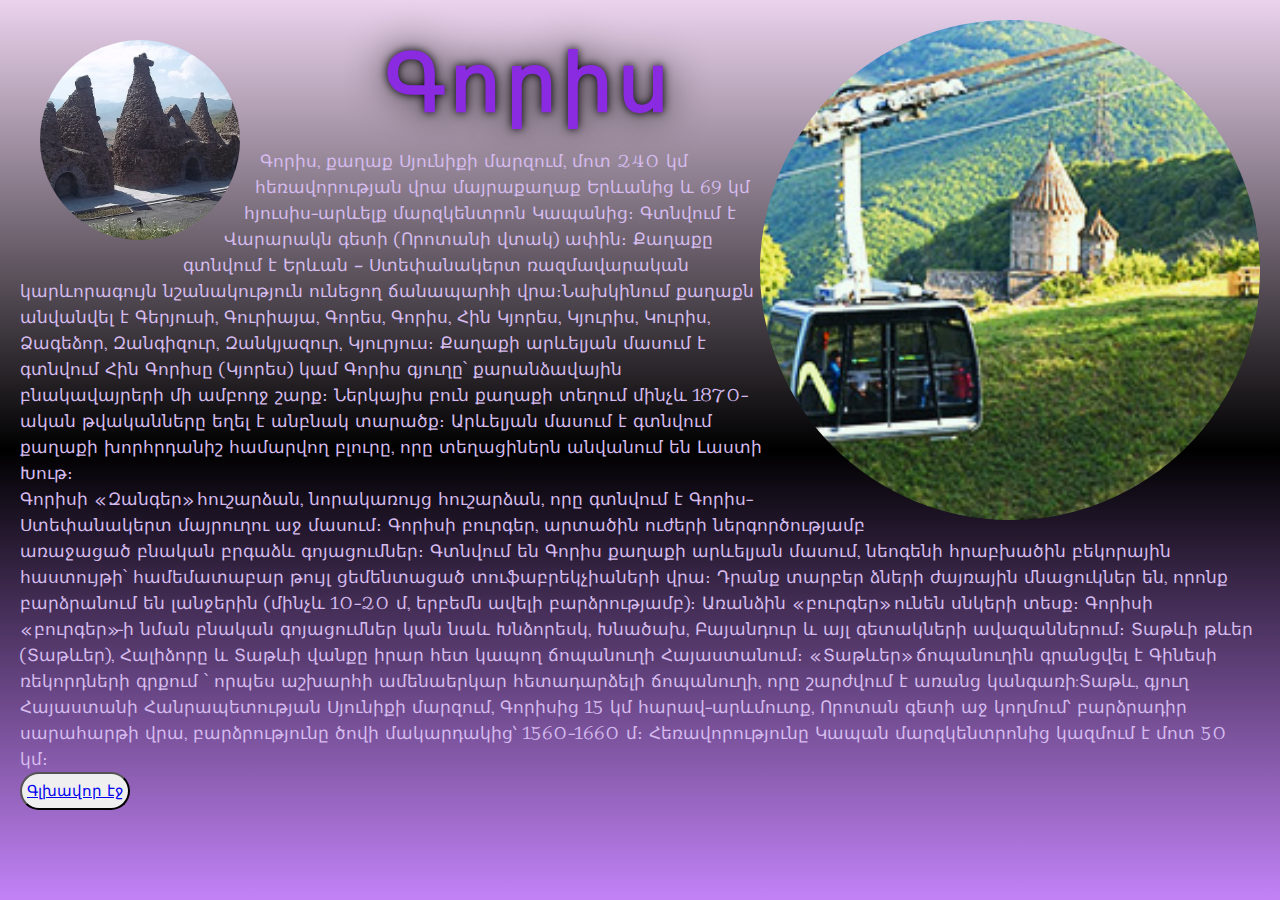
<file: Goris/Goris.html>
<html lang="en">
<head>
	<meta charset="UTF-8">
	<meta http-equiv="X-UA-Compatible" content="IE=edge">
	<meta name="viewport" content="width=device-width, initial-scale=1.0">
	<link rel="stylesheet"  href="./Goris.css">
	<title>Գորիս</title>
</head>
<body>
	<section>
		<div class="circle circle1">
			<img src="./goris.jpg">
		</div>
		<div class="circle circle2">
			<img src="./Goris1.jpg">
		</div>
		
		<!-- <div class="circle circle3">
			<img src="./goris3.jpg">
		</div>
		<div class="circle circle4">
			<img src="./goris2.jpg">
		</div> -->

		<div>
			<h2>Գորիս</h2>
			<p>Գորիս, քաղաք Սյունիքի մարզում, մոտ 240 կմ հեռավորության վրա մայրաքաղաք Երևանից և 69 կմ հյուսիս-արևելք մարզկենտրոն Կապանից։ Գտնվում է Վարարակն գետի (Որոտանի վտակ) ափին։ Քաղաքը գտնվում է Երևան – Ստեփանակերտ ռազմավարական կարևորագույն նշանակություն ունեցող ճանապարհի վրա։Նախկինում քաղաքն անվանվել է Գերյուսի, Գուրիայա, Գորես, Գորիս, Հին Կյորես, Կյուրիս, Կուրիս, Ձագեձոր, Զանգիզուր, Զանկյազուր, Կյուրյուս։ Քաղաքի արևելյան մասում է գտնվում Հին Գորիսը (Կյորես) կամ Գորիս գյուղը՝ քարանձավային բնակավայրերի մի ամբողջ շարք։ Ներկայիս բուն քաղաքի տեղում մինչև 1870-ական թվականները եղել է անբնակ տարածք։ Արևելյան մասում է գտնվում քաղաքի խորհրդանիշ համարվող բլուրը, որը տեղացիներն անվանում են Լաստի Խութ։<br>Գորիսի «Զանգեր» հուշարձան, նորակառույց հուշարձան, որը գտնվում է Գորիս-Ստեփանակերտ մայրուղու աջ մասում։ Գորիսի բուրգեր, արտածին ուժերի ներգործությամբ առաջացած բնական բրգաձև գոյացումներ։ Գտնվում են Գորիս քաղաքի արևելյան մասում, նեոգենի հրաբխածին բեկորային հաստույթի՝ համեմատաբար թույլ ցեմենտացած տուֆաբրեկչիաների վրա։ Դրանք տարբեր ձների ժայռային մնացուկներ են, որոնք բարձրանում են լանջերին (մինչև 10-20 մ, երբեմն ավելի բարձրությամբ)։ Առանձին «բուրգեր» ունեն սնկերի տեսք։ Գորիսի «բուրգեր»-ի նման բնական գոյացումներ կան նաև Խնձորեսկ, Խնածախ, Բայանդուր և այլ գետակների ավազաններում։
				Տաթևի թևեր (Տաթևեր), Հալիձորը և Տաթևի վանքը իրար հետ կապող ճոպանուղի Հայաստանում։ «Տաթևեր» ճոպանուղին գրանցվել է Գինեսի ռեկորդների գրքում ՝ որպես աշխարհի ամենաերկար հետադարձելի ճոպանուղի, որը շարժվում է առանց կանգառի:Տաթև, գյուղ Հայաստանի Հանրապետության Սյունիքի մարզում, Գորիսից 15 կմ հարավ-արևմուտք, Որոտան գետի աջ կողմում` բարձրադիր սարահարթի վրա, բարձրությունը ծովի մակարդակից` 1560-1660 մ։ Հեռավորությունը Կապան մարզկենտրոնից կազմում է մոտ 50 կմ։
			</p>
		</div>
		<button type="button"  style="text-decoration: none; padding:5px; font-size: 15px; border-radius: 20px;"><a href="http://127.0.0.1:5501/index.html"> Գլխավոր էջ </a></button>
	</section>
</body>
</html>
</file>
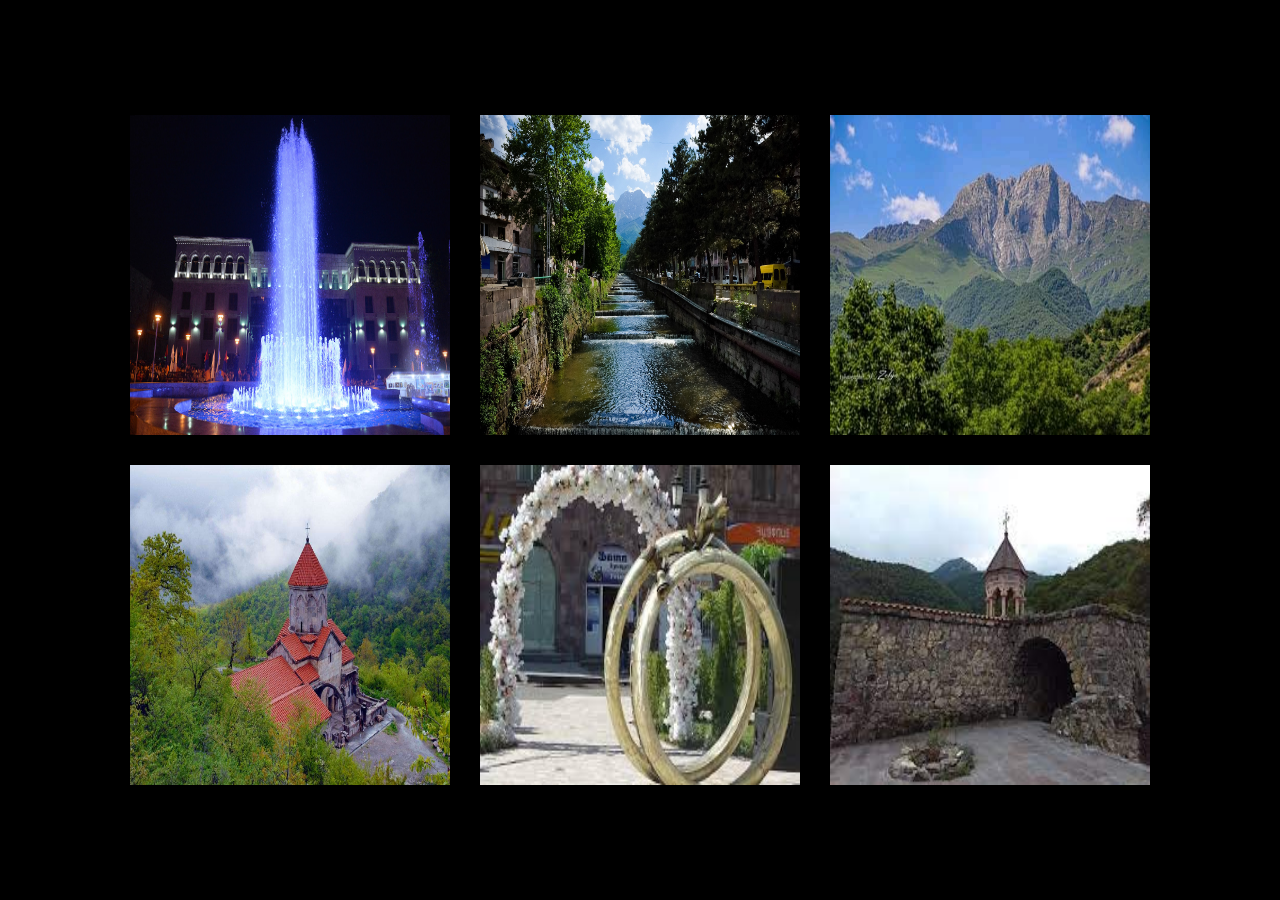
<file: Kapan2/Kapan2.html>
<html lang="en">
<head>
	<meta charset="UTF-8">
	<meta http-equiv="X-UA-Compatible" content="IE=edge">
	<meta name="viewport" content="width=device-width, initial-scale=1.0">
	<link rel="stylesheet" href="./Kapan2.css">
	<title>Kapan2</title>
</head>
<body>
	<div class="container">
		<div class="card">
		 <div class="imgBx">
			<img src="./Kapan-1.jpg">
		 </div>
           <div class="contentBx">
			<div class="content">
				<h3>Շատրվաններ</h3>
				<p>Սյունիքի մարզկենտրոն Կապան քաղաքի կենտրոնական հրապարակը բարեկարգվել է, տեղադրվել են ժամանակակից սարքավորումներով հագեցած, լուսաձայնային լուծումներով շատրվաններ: </p>
			</div>
		   </div>
		</div>
	
		<div class="card">
			<div class="imgBx">
			   <img src="./Kapan-2.jpg">
			</div>
			  <div class="contentBx">
			   <div class="content">
				   <h3>Վաչագան գետ</h3>
				   <p>Վաչագան, գետ Հայաստանի Սյունիքի մարզում։ Սկիզբ է առնում Խուստուփ լեռան հյուսիս–արևելյան լանջերից և Կապան քաղաքում աջից միախառնվում Ողջի գետին։ Երկարությունը 11 կիլոմետր է։ </p>
			   </div>
			  </div>
		   </div>

		   <div class="card">
			<div class="imgBx">
			   <img src="./Kapan-3.jpg">
			</div>
			  <div class="contentBx">
			   <div class="content">
				   <h3>Խուստուփ լեռ</h3>
				   <p>Խուստուփ, լեռնագագաթ Հայաստանի Սյունիքի մարզի արևելյան մասում, Կապան քաղաքից 10 կմ հարավ-արևմուտք, Խուստուփ-Կատարի լեռներում: </p>
			   </div>
			  </div>
		   </div>

		   <div class="card">
			<div class="imgBx">
			   <img src="./kapan-4.jpg">
			</div>
			  <div class="contentBx">
			   <div class="content">
				   <h3>Վահանավանք</h3>
				   <p> նաև Հովհաննավանք,միջնադարյան վանական համալիր Հայաստանում։ Գտնվում է Սյունիքի մարզկենտրոն Կապան քաղաքից 7 կմ արևմուտք՝ Ողջի գետի աջ կողմում, Տիգրանասարի լանջին։ </p>
			   </div>
			  </div>
		   </div>

		   <div class="card">
			<div class="imgBx">
			   <img src="./Kapan-5 .jpg">
			</div>
			  <div class="contentBx">
			   <div class="content">
				   <h3>Նորապսակների այգի</h3>
				   <p> Այգին առանձնանում է կենտրոնական հատվածում տեղակայված ամուսնական մատանիներով, լուսային գեղեցիկ լուծումներով, զանազան դեկորատիվ ծառերով և թփերով։ </p>
			   </div>
			  </div>
		   </div>

		   <div class="card">
			<div class="imgBx">
			   <img src="./Halidzor.jpg ">
			</div>
			  <div class="contentBx">
			   <div class="content">
				   <h3>Հալիձորի բերդ</h3>
				   <p>(Հալիձորի Սուրբ Աստվածածնի կուսանաց անապատ), հայկական ճարտարապետական համալիր Հայաստանի Սյունիքի մարզում, Ողջի գետի աջ ափին։ Կառուցվել է XVII դարի 1-ին կեսին:</p>
			   </div>
			  </div>
		   </div>
	</div>
</body>
</html>
</file>
<file: style.css>
/* Ընդհանուր կայքի համար */
*{
	margin: 0;
	padding: 0;
	box-sizing: border-box;
}
/* Գլխավոր էջ */
#container{
	width: 100%;
	min-height: 100vh;
	background-image: url(./img/746.jpg);
	background: linear-gradient(rgba(0,0,0,0.7)),(rgba(0,0,0,0.7));
	opacity: 0.8;
    background-size: cover;
    padding: 10px 10%;
}
.navbar { 
	display: flex;
	align-items: center;
}
.logo {
	width: 100px;
	cursor: pointer;
}
nav {
	flex: 1;
	text-align: right;
}
nav ul li {
	display: inline-block;
	margin-right: 50px;
}
nav ul li a {
	color:azure;
    text-decoration: none;
	font-size: 18px;
	text-transform: uppercase; 
	transition:  transform  0.2s;

}
 nav  li a:hover {
	transform: scale(1.1);
	font-size:20px ;
	font-weight: 800;
	
}
.menu {
	width:45px;
	cursor: pointer;
	background:white;
	border-radius: 50%;
}
/* media for menu */
@media screen and (max-width: 800px){
	nav ul{
		position: absolute;
		top: 70px;
		left: 0;
		background: #333;
		width: 100%;
		overflow: hidden;
		transition: max-height 0.5s;
	}
	nav ul li{
		display: block;
		margin-right: 50px;
		margin: top 10px;
		margin-bottom: 10px;
	}
	nav ul li a{
		color:#fff
	}
	.menu {
		display: block;
		cursor: pointer;
	}
	.row{
		margin-top: 110px;
	}
	.col{
		position: absolute;
	}
	.wrapper{
		margin-top: 50%;
	}
}
.row::after {
	content: "";
	clear: both;
	display: table;
  }
  
  [class*="col-" ] {
	float: left;
	padding: 15px;
  }
.row {
	display: flex;
	align-items: center;
    
	/* justify-content: space-between; */
}
.col h1 {
  font-size: 40px;
  color: #000;
  align-items: center;
  letter-spacing: 1px;
  margin-bottom: 20px;

}
.col p {
	font-size: 20px;
	color: #fff;
	font-weight: 800;
	margin-bottom: 40px;
}
.btn {
	color: black;
	text-decoration: none;
	font-size: 20px;
	background-color: #fff;
	padding: 10px 30px;
	border-radius: 25px;
	transition: 0.3s;
	color:blueviolet;
	font-weight: 800;
}
.btn:hover {
	background-color: blueviolet;
	color:#fff	
}
.img1 {
	background-image:url('./img/70309984.jpg');
	background-size: cover;
}
.img2 {
	background-image:url('./img/70306751.jpg');
	background-size: cover;
}
.img3 {
	background-image:url('./img/shaqi-waterfall-in-sisian-syuniq-armenia-1062014828.jpg');
	background-size: cover;
	list-style: none;
}
.img4 {
	background-image:url('./img/meghri.jpg');
	background-size: cover;
}
.img5 {
    background-image:url('./img/qaj.jpg') ;
	background-size: cover;
}
.img6 {
    background-image:url('./img/Kapan_collage.jpg') ;
	background-size: cover;
}
.card {
	position: relative;
	width: 200px;
	height: 230px;
	border: 2px solid #000;
	display: inline-block;
	text-align: center;
	margin: 10px;
	border-radius: 10px;
	cursor: pointer;
	transition: transform  0.5s;	
}
  .card p {
	font-size: 24px;
	width: 100%;
	height: 40px;
	background-color: rgba(0,0,0,0.2);
	color:#000
  }
  .card:hover {
	transform: scale(1.1);
  }

/* Ավանդապատում */
 #wrapper {
	display: flex;
	align-items: center;
	background-color: white;
	width: 100%;
	height: 800px;
	margin: 20px auto;
 }
 #wrapper .wrap {
	width: 100%;
	padding: 10px auto;
 }
 .wrap .text{
	 position: absolute; 
     top:680px;
	display: flex;
	justify-content: center;
	align-items: flex-start;
	width: 100%;
	text-align: center;
	font-size: 80px;
	font-variant: small-caps;
	letter-spacing: 2px;
	margin-top: 10px;
	margin-bottom: 20px;
	font-weight: 900;
	color: blueviolet;
	text-shadow: 0 0 10px #000;
 } 
 .vid {
	width: 750px;
    height: 480px;
	position: absolute;
	top: 850px;
	left: 290px;
	border: 10px solid blueviolet;
	box-shadow: 0 0 20px #000,
	            0 0 40px #000;

 }
 .vid  .hal {
	width: 660px;
	height: 420px;
	position: absolute;
	left: 50px;
	top:20px;
 }
 .wrap button{
		font-size: 18px;
		color: blueviolet;
		padding: 10px;
		font-weight: bold;
		position: absolute;
		right: 30px;
		top:730px;
		border-radius: 20px;
 }
	
.wrap button:hover{
		font-size: 25px;
		background-color: blueviolet;
		color:antiquewhite;
	}
 

/* Տեղեկություն */
 #about {
	position: absolute;
	top:1500px;
	width: 100%;
	height: 1000px;
}
#about h1{
	display: flex;
	justify-content: center;
	align-items: center;
	font-size: 80px;
	text-align: center;
	margin-top: 10px;
	color:blueviolet;
	font-variant: small-caps;
	letter-spacing: 2px;
	text-shadow: 0 0 10px #000;
}
.main img{
    height: 500px;
    width: 750px;
    margin: 20px 30px;
}
.main{
    width: 1130px;
    max-width:  95%;
    margin: 0 auto;
    display: flex;
    justify-content:space-around;
    align-items: center;
}

.about-text h2{
    color: blueviolet;
    font-size: 42px;
    font-variant: small-caps;
}
.about-text p{
    color: grey;
    font-size:14px ;
    letter-spacing: 1px;
    margin-bottom: 10px;
}
button{
    font-size: 18px;
    color: blueviolet;
    padding: 10px;
    font-weight: bold;
}
button:hover{
	font-size: 25px;
	background-color: blueviolet;
	color:antiquewhite;

}
button:hover a{
	color:black;
}

/*  Տեսարժան վայրեր*/
#tour {
	width:100%;
	height: 1700px;
	display: flex;
	justify-content: center;
	align-items: center;
	

}
.touro h1{
	display: flex;
	justify-content: center;
	align-items: center;
	font-size: 80px;
	letter-spacing: 2px;
	text-align: center;
	margin-top: 10px;
	text-shadow:0 0 10px #000;
	position: absolute;
	top: 2200px;
	left: 100px;
	color:blueviolet;
	font-variant: small-caps;
}
 .touro .cart{
   position: relative;
   top: 1600px;
   left: 0;  
   max-width: 300px;
   height: 215px;
   background: blueviolet;
   margin: 20px 10px;
   padding: 20px 20px;
   display: flex;
   flex-direction: column;
   box-shadow: 0 5px 202px rgba(0 0 0 0.5);
   transition: 0.3s ease-in-out;
   cursor: pointer;
   border-radius: 10px;
 }
 .touro .cart:hover{
	height: 420px;
 }
 .touro .cart .imgBox {
	position: relative;
	width: 260px;
	height: 260px;
	top: -60px;
	left: 20px;
	z-index: 1;
	box-shadow: 0 5px 20px rgba(0,0,0,0.2);
 }
 .touro .cart .imBox img{
	max-width: 100%;
	border-radius:10px;
 }
 .touro .cart .cont {
	position:relative;
	margin-top: -140px;
	padding: 10px 15px;
	text-align: center;
	color:black;
	visibility: hidden;
	opacity: 0;
	transition: 0.3s ease-in-out;
 }
 .touro .cart:hover .cont {
	visibility: visible;
	opacity: 1;
	margin-top: -40px;
 }
 .touro .cart .cont  h3{
    font-size: 22px;
	margin-bottom:1px;
	color:black;
	text-align: center;
 }
.touro button{
	position: absolute;
	top: 2900px;
	right: 20px;
    font-size: 18px;
    color: blueviolet;
    padding: 10px;
    font-weight: bold;
	border-radius: 20px;
}
.touro button:hover{
	font-size: 25px;
	background-color: blueviolet;
	color:antiquewhite;

}
.touro button:hover a{
	color:black;
}
/* Կապ */
  #footer {
    position: absolute;
	top: 3000px;
    width: 100%;
    height: 95%;
    background: rgb(109, 109, 247); 
    display: flex;
    /* flex-direction: column; */
    align-items: center;
	justify-content: center;
	flex-flow:wrap  column;
    
}
#footer h1{
    font-size: 40px;
    color:white;
    margin-bottom: 20px;
    width: 500px;
    font-weight: bold;
    line-height: 24px;
	position: absolute;
	left: 50%;
	top: 10%;
    text-align: center;
    letter-spacing: 2px;
	margin-top: 20px;
} 
 #footer p {
    color:black;
    font-size: 30px ;
    text-align: center;
	margin-left: 50px;
	
} 
.social{
    display: flex;
}

.social a{
    width: 45px;
    height: 45px;
    display: flex;
    align-items: center;
    justify-content: center;
    border: 2px solid white;
    color: white;
    border-radius: 50px;
    background-color: blueviolet;
    margin: 22px 10px;
    text-decoration: none;
    
}
  .footer-card {
	position: relative;
	width: 380px;
	height:550px;
	/* background: blueviolet; */
}

 .footer-card span {
	position: absolute;
	inset: 0;
	transition: 0.5s;
	background-image:url(./img/img-1.jpg);
	background-size: cover;
}

.footer-card span:nth-child(1) {
	clip-path: polygon(0 0, 50% 0, 50% 50%, 0 50%);
	/* background: #2e0257; */
	transition-delay: 0s ;
}
.footer-card span:nth-child(2){
	clip-path: polygon(50% 0, 100% 0, 100% 50%, 50% 50%);
	/* background: #9e48f0; */
	transition-delay: 0.25s ;
}
.footer-card span:nth-child(3){
	clip-path: polygon(0 50%, 50% 50%, 50% 100%, 0  100%);
	/* background: #9e48f0; */
	transition-delay: 0.5s ;
}
.footer-card span:nth-child(4){
	clip-path: polygon(50% 50%, 100% 50%, 100% 100%, 50% 100%);
	/* background: #2e0257; */
	transition-delay: 0.75s ;
}


.footer-card:hover  span:nth-child(1){
	transform: translate(-40px, -60px) rotate(-15deg);
}
.footer-card:hover  span:nth-child(2){
	transform: translate(40px, -100px) rotate(25deg);
}
.footer-card:hover  span:nth-child(3){
	transform: translate(-40px, 80px) rotate(15deg);
}
.footer-card:hover  span:nth-child(4){
	transform: translate(40px, 80px) rotate(-15deg);
}


.social a:hover{
    transform:scale(1.2);
    transition: 0.3s;

}
.social a:nth-child(1):hover {
	background-color: blue;
}
.social a:nth-child(2):hover {
	background-color: red;
}
.social a:nth-child(3):hover {
	background-color: rgb(21, 52, 230);
}
.social a:nth-child(4):hover {
	background-color: black;
}
.social a:nth-child(5):hover {
	background-color: blue;
	color: orange;
}
</file>
<file: Goris/style.css>
*{
	margin: 0;
	padding: 0;
	box-sizing: border-box;
	font-family: 'Sofia' cursive;
	/* background: #5546dd; */
}
body{
	display: flex;
	justify-content: center;
	align-items: center;
	min-height: 100vh;
}


.cont {
	width: 100%;
	min-height: 100vh;
	/* background-image: linear-gradient(rgba(169, 78, 244, 0.7)),(rgba(226, 192, 230, 0.7)); */
	color:#000;
	background: linear-gradient( #e2c0e6b3, #a94ef4b3);
}
.navbar { 
	display: flex;
	align-items: center;
}
.logo {
	width: 100px;
	cursor: pointer;
}
nav {
	flex: 1;
	text-align: right;
}
nav ul li {
	display: inline-block;
	margin-right: 50px;
}
nav ul li a {
	color:#a94ef4b3;
	border: 1px solid black;
	padding:10px;
	box-shadow: 0 0 10px #000 ,
	            0 0 30px #000;
				border-radius: 10px;
    text-decoration: none;
	font-size: 16px;
	text-transform: uppercase; 
	transition:  transfom 2s  ;
}
  a:hover {
	transform: scale(1.1);
	font-size:31px ;
}
.menu {
	width:45px;
	cursor: pointer;
	background:#a94ef4b3;
	border-radius: 50%;
}


 

.container{
	display: flex;
	/* justify-content: center;
	align-items: center; */
	flex-wrap: wrap;
	position: relative;
	left: 50px;
	top:100px;
	width: 1250px;

}
.container .box {
	position: relative;
	width: 250px;
	height: 250px;
	overflow: hidden;
	transition: 0.3s ;
}
.container .box:hover {
	z-index: 1;
	transform: scale(1.25);
	box-shadow: 0 25px 40px rgba(0,0,0,0.5);
}
.container .box .imgBx {
	position:absolute ;
	top: 0;
	left: 0;
	width: 100%;
	height: 100%;
    object-fit: cover;
}
.container .box .imgBx::before {
    content: "";
	 position: absolute;
	 top: 0;
	 left: 0;
	 width: 100%;
	 height: 100%;
	 z-index: 1;
	 background: linear-gradient(180deg,#5546dd ,#000);
     mix-blend-mode:multiply;
	 opacity: 0;
	 transition: 0.5s;
	}
	.container .box:hover .imgBx::before {
		opacity: 1;
	}
    .container .box .imgBx img{
		position: absolute;
		left: 0;
		top: 0;
		width: 100%;
		height: 100%;
		object-fit: cover;
	}
	.container .box .content {
		display: flex;
		align-items: flex-end;
		position: absolute;
		top: 0;
		left: 0;
		width: 100%;
		height: 100%;
		z-index: 1;
		padding: 20px;
	}
	.container .box .content h2 {
		color: #fff;
		font-size: 20px;
		text-transform: uppercase;
		margin-bottom: 5px;
		transition: 0.4s;
		transform: translateY(200px);
	}
	.container .box:hover .content h2{
        transform: translateY(0);
		transition-delay: 0.5s;
	}
	.container .box .content p{
		color: #fff;
		font-size: 14px;
		transition: 0.4s;
		transform: translateY(200px);
	}
	.container .box:hover .content p{
        transform: translateY(0);
		transition-delay: 0.6s;
	}
</file>
<file: Kapan/style.css>
*{
	margin: 0;
	padding: 0;
	box-sizing: border-box;
}
/* Գլխավոր էջ */
.container{
	width: 100%;
	min-height: 110vh;
	/* background-image: linear-gradient(rgba(169, 78, 244, 0.7)),(rgba(226, 192, 230, 0.7)); */
	color:#000;
	background: linear-gradient( #e2c0e6b3, #a94ef4b3);
}
.navbar { 
	display: flex;
	align-items: center;
}
.logo {
	width: 100px;
	cursor: pointer;
}
nav {
	flex: 1;
	text-align: right;
}
nav ul li {
	display: inline-block;
	margin-right: 50px;
}
nav ul li a {
	color:#a94ef4b3;
    text-decoration: none;
	font-size: 16px;
	text-transform: uppercase; 
	transition:  transfom 2s  ;
}
  a:hover {
	transform: scale(1.1);
	font-size:31px ;
}
.menu {
	width:45px;
	cursor: pointer;
	background:#a94ef4b3;
	border-radius: 50%;
}


 /* media for menu */
@media screen and (max-width: 800px){
	nav ul{
		position: absolute;
		top: 70px;
		left: 0;
		background: #333;
		width: 100%;
		overflow: hidden;
		transition: max-height 0.5s;
	}
	nav ul li{
		display: block;
		margin-right: 50px;
		margin: top 10px;
		margin-bottom: 10px;
	}
	nav ul li a{
		color:#fff
	}
	.nenu{
		display: block;
		cursor: pointer;
	}
	.box{
		margin-top: 160px;
	}
	
}


.content{
   display: flex;
   justify-content: center;
   align-items: center;
   min-height: 80vh;
   
}
.box{
    position: relative;
    width: 300px;
    height: 300px;
    transform-style: preserve-3d;
    animation: animate 20s linear infinite;

 }
 @keyframes animate {
    0% {
        transform: perspective(1000px) rotateY(0deg);
    } 
    100% {
        transform: perspective(1000px) rotateY(360deg);
    }
}
 
.box span {
    position: absolute;
    top: 0;
    left: 0;
    width: 100%;
    height: 100%;
    transform-origin: center;
    transform-style: preserve-3d;
    transform: rotateY(calc(var(--i) * 45deg)) translateZ(400px);
    -webkit-box-reflect: below 0px ;
}
.box span img  {
    position: absolute;
    top: 0;
    left: 0;
    width: 100%;
    height: 100%;
    object-fit: cover;
    }
</file>
<file: Kapan2/style.css>
*{
	margin: 0;
	padding: 0;
	box-sizing: border-box;
}
body{
	display: flex;
	justify-content: center;
	align-items: center;
	min-height: 100vh;
	background: #000;
}
.container {
	position: relative;
	display: flex;
	justify-content: center;
	align-items: center;
	flex-wrap:wrap;
	max-width: 1100px;
}
.container .card {
	position: relative;
	width: 320px;
	height: 320px;
	margin:15px;
	overflow: hidden;
}
.container .card .imgBx,
.container .card .contentBx {
	position: absolute;
	top: 0;
	left: 0;
	width: 100%;
	height: 100%;
}
.container .card .imgBx img {
	position: absolute;
	top: 0;
	left: 0;
	width: 100%;
	height: 100%;
	object-fit: conver;
}
.container .card .contentBx::before {
	content: "";
	position: absolute;
	top: 0;
	left: 0;
	width: 100%;
	height: 100%;
	background: #fff;
	transform: scaleX(0);
	transition: transform 0.5s ease-in-out;
	transform-origin: right;
	transition-delay: 0.4s;
}
.container .card:hover .contentBx::before {
	transform: scaleX(1);
	transition: transform 0.5s ease-in-out;
	transform-origin: left;
	transition-delay: 0s;
}
.container .card .contentBx {
     display: flex;
	 justify-content: center;
	 align-items: center;
}
.container .card .contentBx .content {
	position: relative;
	padding: 30px;
	z-index: 1;
	transition: 0.4s;
	transform: translateX(-300px);
	transition-delay: 0s;
}
.container .card:hover  .contentBx .content {
    transform: translateX(0px);
	transition-delay: 0.4s;
}
.container .card  .contentBx .content h3 {
     font-size: 1.3em;
	 text-transform: uppercase;
	 letter-spacing: 1px;
}
.container .card:hover  .contentBx .content p {
    font-size: 1em;
	line-height: 1.4em;
	font-weight: 300;
}
</file>
<file: Meghri/style.css>
*{
	margin: 0;
	padding: 0;
	box-sizing: border-box;
}
body{
	/* display: flex;
	justify-content: center;
	align-items: center; */
	height: 90vh;
	background-color: #131313;
	padding-top: 20px;
}

.container{
	display: flex;
	justify-content: center;
	align-items: center;
	flex-wrap: wrap;
}
.container a{
	position: relative;
	display: inline-block;
	padding: 15px 30px;
	border: 2px solid #ce0ce7;
	text-transform: uppercase;
	font-weight: 600;
	text-decoration: none;
	letter-spacing: 2px;
	color:#fff;
	margin: 60px 150px;
	-webkit-box-reflect: below 0px linear-gradient(transparent, #0002);
	transition: 0.5s;
	transition-delay: 0s;
}
.container a:hover {
	transition-delay: 1.5s;
	color:#000;
	box-shadow: 0 0 10px #ce0ce7,
	            0 0 20px #ce0ce7,
	            0 0 40px #ce0ce7,
	            0 0 80px #ce0ce7,
	            0 0 160px #ce0ce7;
}
.container a span {
	position: relative;
	z-index: 100;
}
.container a:nth-child(2) {
	filter: hue-rotate(24deg);
}
.container a::before {
	content: "";
	position: absolute;
	left: -20px;
	top: 50%;
	transform: translateY(-50%);
	width: 20px;
	height: 2px;
	background: #ce0ce7;
	box-shadow: 5px -8px 0 #ce0ce7,
	             5px 8px 0 #ce0ce7;
	 transition: width 0.5s, left 0.5s, height 0.5s, box-shadow 0.5s;
	 transition-delay: 1s,0.5s,0s,0s;
}
.container a:hover::before{
    width: 60%;
	height: 100%;
	left: -2px;
	box-shadow: 5px 0 0 #ce0ce7,
	             5px 0 0 #ce0ce7;
	 transition-delay: 0s,0.5s,1s,1s;
}

.container a::after {
	content: "";
	position: absolute;
	right: -20px;
	top: 50%;
	transform: translateY(-50%);
	width: 20px;
	height: 2px;
	background: #ce0ce7;
	box-shadow: -5px -8px 0 #ce0ce7,
	             -5px 8px 0 #ce0ce7;
	 transition: width 0.5s, left 0.5s, height 0.5s, box-shadow 0.5s;
	 transition-delay: 1s,0.5s,0s,0s;
}
.container a:hover::after{
    width: 60%;
	height: 100%;
	right: -2px;
	box-shadow: -5px 0 0 #ce0ce7,
	             -5px 0 0 #ce0ce7;
	 transition-delay: 0s,0.5s,1s,1s;
}


 h1 {
	color:#dd65ec;
	text-align: center;
	letter-spacing: 15px;
	text-transform: uppercase;
	padding-bottom: 65px;
 }

 .gallery {
	width: 1000px;
	height: 250px;
	margin: 0 auto;

	position: relative;
	
 }

.gallery_photo {
	width: 250px;
	height: 250px;
	box-shadow: 0 20px 40px rgba(0,0,0,0.4);
	border-radius: 2px;

	position: absolute;
	z-index: 10;
	outline-offset: 20px;
	transition: all 0.2s;
}

.gallery_photo--1 {
   top: 0;
   left: 0;
}
.gallery_photo--2 {
	top: 0;
	right: 0;
	z-index: 1;
}
.gallery_photo--3 {
	top:40px;
	left: 20%;;
}
.gallery_photo--4 {
	top: 60px;
	left: 40%;
}
.gallery_photo--5 {
	top: 40px;
	left: 60%;
	z-index: 2;
}
.gallery_photo:hover {
	outline: 15px solid #ce0ce7;
	transform: scale(1.2) translateY(-20px);
	z-index: 20;
}
.gallery:hover  .gallery_photo:not(:hover) {
   transform: scale(0.9);
}
</file>
<file: Qajaran/style.css>
@import url('https://fonts.googleapis.com/css2?family=Abhaya+Libre:wght@500;700;800&family=Noto+Serif+Armenian:wght@100;200;300;400;500;600;800&family=Sofia&display=swap');
*{
	margin: 0;
	padding: 0;
	box-sizing: border-box;
    font-family: 'Noto Serif Armenian', serif;
    font-family: 'Sofia', cursive;
}
body {
	background-image:linear-gradient(  to bottom,  #e2c0e6b3, #5d2294b3,#891ce2b3,#210c47 );
}
section {
	position: relative;
	width:100%;
	height: 100%;
	padding: 20px;
}
.circle {
	position: relative;
	overflow: hidden;
}
.circle img {
	position: absolute;
	top:0;
	left:0;
	width: 100%;
	height: 100%;
	object-fit: cover;
}
.circle.circle1 {
	width: 300px;
	height: 300px;
	float: left;
	border-radius: 30%;
	margin: 20px;
	shape-outside: circle();
}
.circle.circle2 {
	width: 450px;
	height: 450px;
	float: right;
	border-radius: 50%;
	margin: 10px ;
	shape-outside: circle();
}
 
section h2{
	text-align: center;
	letter-spacing: 5px;
	color:blueviolet;
	font-size:5em;
	margin-top: auto;
	 margin-bottom: 1px; 
	text-shadow: 0 0 10px black,
	             0 0 40px black;
}
section p{
	color:rgb(213, 187, 238);
	font-size: 17px;
}

button:hover {
	transform: scale(1.1);
	background: blueviolet;
	color:aliceblue;
	
	 
}
</file>
<file: Sisian/style.css>
body {
	margin: 0;
	padding: 0;
	background: #000;
}
h1{
	color:rgb(54, 99, 54);
	font-size: 35px;
	text-align: center;
	letter-spacing: 2px;
	
}
.light-button {
    position:relative ;
	left: 530px;
	margin-top: 10px;
	padding:15px 30px;
    font-size: 25px;
    letter-spacing: 9px;
    border: 2px solid #fff;
    border-radius: 10px;
    font-weight:900;
    background-color:transparent ;
    color:#fff;
    transition:background-color 1s, color 1s;
    
}
.light-button:hover {
    background-color: #fff;
    color: #000;
}
.light-button::after {
    content:"";
    position:absolute ;
    left: 0;
    bottom: -45%;
    background-color:transparent ;
    height:50%;
    width:100%;
    transform:perspective(25px) rotateX(40deg) scale(1.2, 0.45);
    filter:blur(17px);
    transition:background-color 1s;
}
.light-button:hover::after {
    background-color:#fff;
}





ul {
position: absolute;
top: 67%;
left: 50%;
transform: translate(-50%, -50%);
margin: 0;
padding: 0;
width: 600px;
height: 150px;
}
ul li {
	list-style: none;
	position: absolute;
	width: 200px;
	height: 200px;
	background: #000;
	margin: -100px;
	transform: rotate(45deg) ;
	transition: 0.5s;
	overflow: hidden;
	opacity: 0.3;
}
ul li:hover {
	opacity: 1;
	
}
ul li.item1 {
	top: 0;
	left: 0;
}
ul li.item2 {
	bottom: 0;
	left: 25%;
}
ul li.item3 {
	top: 0;
	left: 50%;
}
ul li.item4 {
	bottom: 0;
	left: 75%;
}
ul li.item5 {
	top: 0;
	left: 100%;
}
ul li.item6 {
	bottom: 0;
	left: 125%;
}
ul li.item0 {
	bottom: 0;
	left: -25%;
}

ul li .bg {
	width: 100%;
	height: 100%;
	transform: rotate(-45deg) scale(1.42);
}
ul  li.item1 .bg {
    background: url(./img1.jpg);
	background-size: cover;
}
ul  li.item2 .bg {
    background: url(./img2.jpg);
	background-size: cover;
}
ul  li.item3 .bg {
    background: url(./img3.jpg);
	background-size: cover;
}
ul  li.item4 .bg {
    background: url(./img4.jpg);
	background-size: cover;
}
ul  li.item5 .bg {
    background: url(./img5.png);
	background-size: cover;
}
ul  li.item0 .bg {
    background: url(./img0.jpg);
	background-size: cover;
}
ul  li.item6 .bg {
    background: url(./img6.jpg);
	background-size: cover;
}
</file>
<file: Goris.css>
@import url('https://fonts.googleapis.com/css2?family=Abhaya+Libre:wght@500;700;800&family=Noto+Serif+Armenian:wght@100;200;300;400;500;600;800&family=Sofia&display=swap');
*{
	margin: 0;
	padding: 0;
	box-sizing: border-box;
    font-family: 'Noto Serif Armenian', serif;
    font-family: 'Sofia', cursive;
}
body {
	background-image:linear-gradient(  #e2c0e6b3,black, #a94ef4b3 )
}
section {
	position: relative;
	width:100%;
	height: 100%;
	padding: 20px;
}
.circle {
	position: relative;
	overflow: hidden;
}
.circle img {
	position: absolute;
	top:0;
	left:0;
	width: 100%;
	height: 100%;
	object-fit: cover;
}
.circle.circle1 {
	width: 200px;
	height: 200px;
	/* left: 0px; */
	float: left;
	border-radius: 50%;
	margin: 20px;
	shape-outside: circle();
}
.circle.circle2 {
	width: 500px;
	height: 500px;
	float: right;
	border-radius: 50%;
	margin: 0 0 20px 0 ;
	shape-outside: circle();
}
 .circle.circle3 {
	width: 300px;
	height: 200px;
	float: left;
	position: absolute;
	top:380px;
	left:10px;   
	border-radius:20% 50% 10% 0;
	margin: 20px;
	shape-outside: circle();
}
.circle.circle4 {
	width: 200px;
	height: 200px;
	float: right;
	position: absolute;
	right: 10px;
	top: 390px; 
	border-radius:  50% ;
	margin: 20px;
	shape-outside:circle();
	
} 
section h2{
	text-align: center;
	letter-spacing: 5px;
	color:blueviolet;
	font-size:5em;
	margin-top: auto;
	 margin-bottom: 2px; 
	text-shadow: 0 0 10px black,
	             0 0 40px black;
}
section p{
	color:rgb(213, 187, 238);
	font-size: 17px;
}
</file>
<file: Kapan.css>
*{
	margin: 0;
	padding: 0;
	box-sizing: border-box;
}
/* Գլխավոր էջ */
.container{
	width: 100%;
	min-height: 100vh;
	/* background-image: linear-gradient(rgba(169, 78, 244, 0.7)),(rgba(226, 192, 230, 0.7)); */
	color:#000;
	background: linear-gradient( #e2c0e6b3, #a94ef4b3);
}
.navbar { 
	display: flex;
	align-items: center;
}
.logo {
	width: 100px;
	cursor: pointer;
}
nav {
	flex: 1;
	text-align: right;
}
nav ul li {
	display: inline-block;
	margin-right: 50px;
}
nav ul li a {
	color:#a94ef4b3;
    text-decoration: none;
	font-size: 16px;
	text-transform: uppercase; 
	transition:  transfom 2s  ;
}
  a:hover {
	transform: scale(1.1);
	font-size:31px ;
}
.menu {
	width:45px;
	cursor: pointer;
	background:#a94ef4b3;
	border-radius: 50%;
}


 /* media for menu */
@media screen and (max-width: 800px){
	nav ul{
		position: absolute;
		top: 70px;
		left: 0;
		background: #333;
		width: 100%;
		overflow: hidden;
		transition: max-height 0.5s;
	}
	nav ul li{
		display: block;
		margin-right: 50px;
		margin: top 10px;
		margin-bottom: 10px;
	}
	nav ul li a{
		color:#fff
	}
	.nenu{
		display: block;
		cursor: pointer;
	}
	.box{
		margin-top: 160px;
	}
	
}


.content{
   display: flex;
   justify-content: center;
   align-items: center;
   min-height: 80vh;
   
}
.box{
    position: relative;
    width: 300px;
    height: 300px;
    transform-style: preserve-3d;
    animation: animate 20s linear infinite;

 }
 @keyframes animate {
    0% {
        transform: perspective(1000px) rotateY(0deg);
    } 
    100% {
        transform: perspective(1000px) rotateY(360deg);
    }
}
 
.box span {
    position: absolute;
    top: 0;
    left: 0;
    width: 100%;
    height: 100%;
    transform-origin: center;
    transform-style: preserve-3d;
    transform: rotateY(calc(var(--i) * 45deg)) translateZ(400px);
    -webkit-box-reflect: below 0px ;
}
.box span img  {
    position: absolute;
    top: 0;
    left: 0;
    width: 100%;
    height: 100%;
    object-fit: cover;
    }
</file>
<file: Goris/Goris.css>
@import url('https://fonts.googleapis.com/css2?family=Abhaya+Libre:wght@500;700;800&family=Noto+Serif+Armenian:wght@100;200;300;400;500;600;800&family=Sofia&display=swap');
*{
	margin: 0;
	padding: 0;
	box-sizing: border-box;
    font-family: 'Noto Serif Armenian', serif;
    font-family: 'Sofia', cursive;
}
body {
	background-image:linear-gradient(  #e2c0e6b3,black, #a94ef4b3 )
}
section {
	position: relative;
	width:100%;
	height: 100%;
	padding: 20px;
}
.circle {
	position: relative;
	overflow: hidden;
}
.circle img {
	position: absolute;
	top:0;
	left:0;
	width: 100%;
	height: 100%;
	object-fit: cover;
}
.circle.circle1 {
	width: 200px;
	height: 200px;
	/* left: 0px; */
	float: left;
	border-radius: 50%;
	margin: 20px;
	shape-outside: circle();
}
.circle.circle2 {
	width: 500px;
	height: 500px;
	float: right;
	border-radius: 50%;
	margin: 0 0 20px 0 ;
	shape-outside: circle();
}
 .circle.circle3 {
	width: 300px;
	height: 200px;
	float: left;
	position: absolute;
	top:380px;
	left:10px;   
	border-radius:20% 50% 10% 0;
	margin: 20px;
	shape-outside: circle();
}
.circle.circle4 {
	width: 200px;
	height: 200px;
	float: right;
	position: absolute;
	right: 10px;
	top: 390px; 
	border-radius:  50% ;
	margin: 20px;
	shape-outside:circle();
	
} 
section h2{
	text-align: center;
	letter-spacing: 5px;
	color:blueviolet;
	font-size:5em;
	margin-top: auto;
	 margin-bottom: 2px; 
	text-shadow: 0 0 10px black,
	             0 0 40px black;
}
section p{
	color:rgb(213, 187, 238);
	font-size: 17px;
}
</file>
<file: Kapan2/Kapan2.css>
*{
	margin: 0;
	padding: 0;
	box-sizing: border-box;
}
body{
	display: flex;
	justify-content: center;
	align-items: center;
	min-height: 100vh;
	background: #000;
}
.container {
	position: relative;
	display: flex;
	justify-content: center;
	align-items: center;
	flex-wrap:wrap;
	max-width: 1100px;
}
.container .card {
	position: relative;
	width: 320px;
	height: 320px;
	margin:15px;
	overflow: hidden;
}
.container .card .imgBx,
.container .card .contentBx {
	position: absolute;
	top: 0;
	left: 0;
	width: 100%;
	height: 100%;
}
.container .card .imgBx img {
	position: absolute;
	top: 0;
	left: 0;
	width: 100%;
	height: 100%;
	object-fit: conver;
}
.container .card .contentBx::before {
	content: "";
	position: absolute;
	top: 0;
	left: 0;
	width: 100%;
	height: 100%;
	background: #fff;
	transform: scaleX(0);
	transition: transform 0.5s ease-in-out;
	transform-origin: right;
	transition-delay: 0.4s;
}
.container .card:hover .contentBx::before {
	transform: scaleX(1);
	transition: transform 0.5s ease-in-out;
	transform-origin: left;
	transition-delay: 0s;
}
.container .card .contentBx {
     display: flex;
	 justify-content: center;
	 align-items: center;
}
.container .card .contentBx .content {
	position: relative;
	padding: 30px;
	z-index: 1;
	transition: 0.4s;
	transform: translateX(-300px);
	transition-delay: 0s;
}
.container .card:hover  .contentBx .content {
    transform: translateX(0px);
	transition-delay: 0.4s;
}
.container .card  .contentBx .content h3 {
     font-size: 1.3em;
	 text-transform: uppercase;
	 letter-spacing: 1px;
}
.container .card:hover  .contentBx .content p {
    font-size: 1em;
	line-height: 1.4em;
	font-weight: 300;
}
</file>
